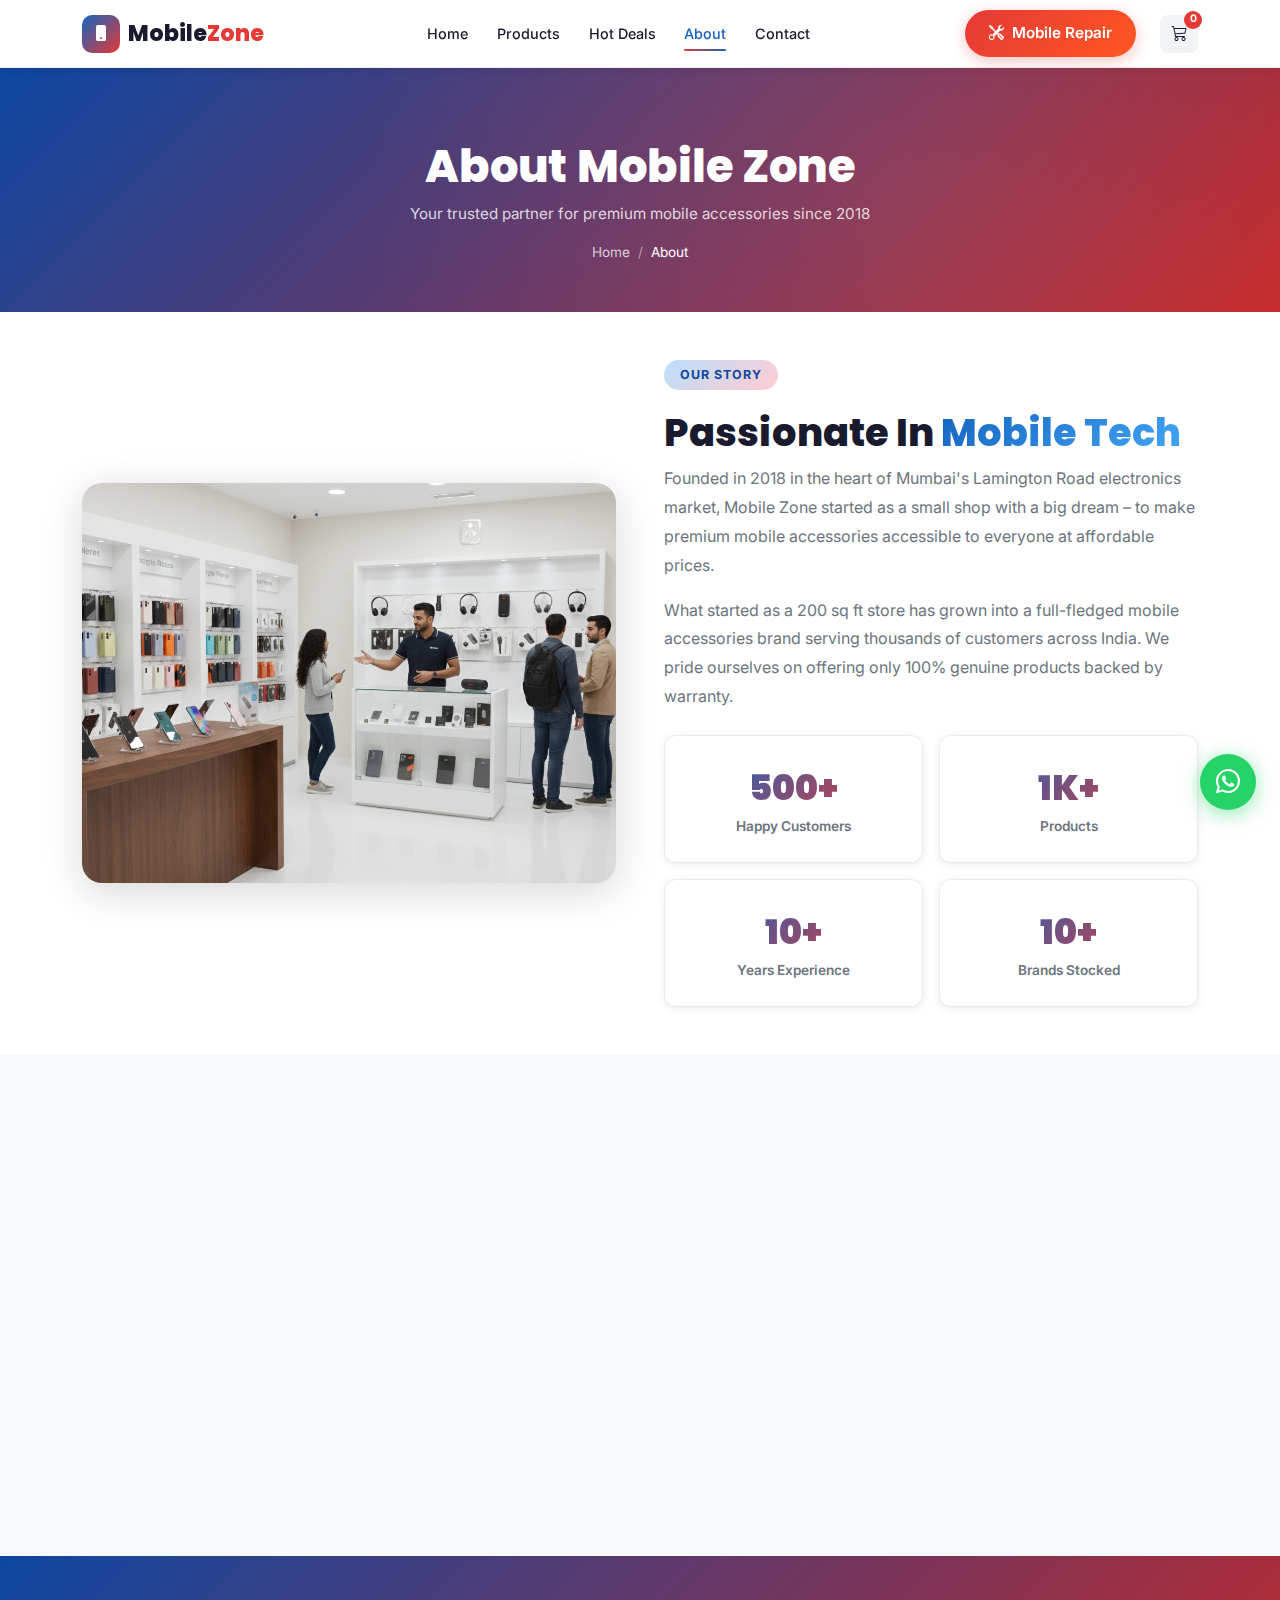
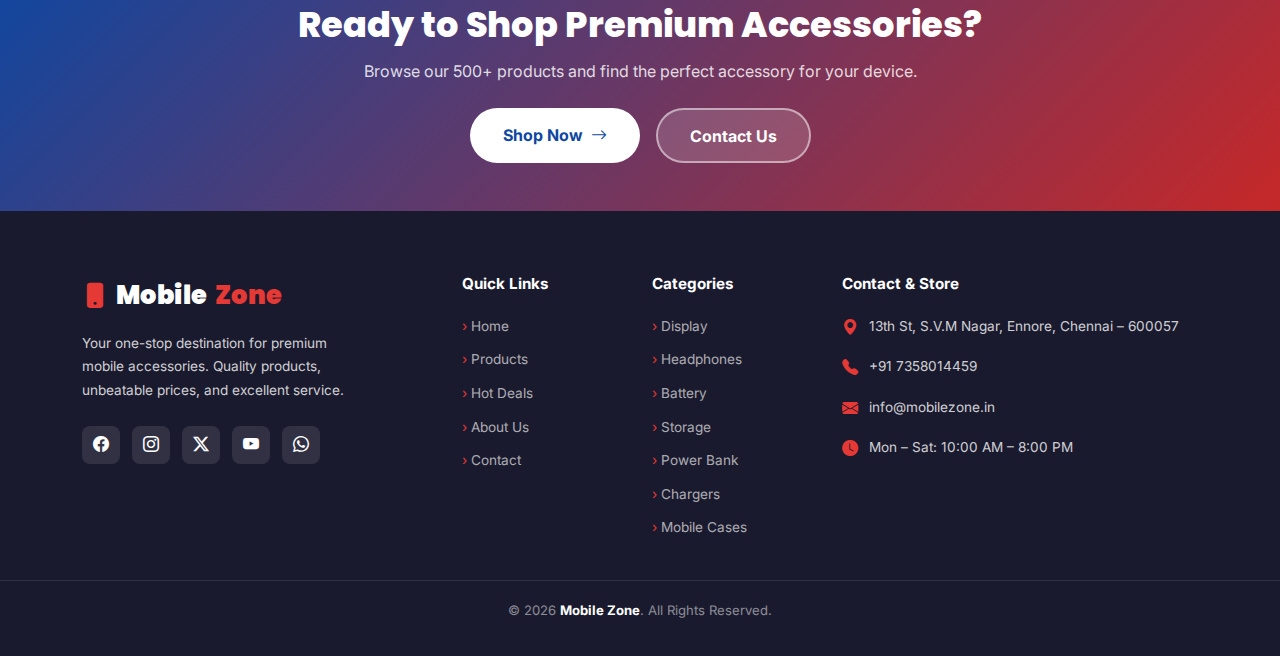
<file: pages/about.html>
<!DOCTYPE html>
<html lang="en">

<head>
    <meta charset="UTF-8" />
    <meta name="viewport" content="width=device-width, initial-scale=1.0" />
    <meta name="description"
        content="Learn about Mobile Zone – Your trusted mobile accessories store. Quality products, best prices, fast delivery." />
    <title>About Us – Mobile Zone</title>
    <link rel="stylesheet" href="https://cdn.jsdelivr.net/npm/bootstrap@5.3.2/dist/css/bootstrap.min.css" />
    <link rel="stylesheet" href="https://cdn.jsdelivr.net/npm/bootstrap-icons@1.11.3/font/bootstrap-icons.min.css" />
    <link
        href="https://fonts.googleapis.com/css2?family=Inter:wght@300;400;500;600;700;800;900&family=Poppins:wght@400;500;600;700;800&display=swap"
        rel="stylesheet" />
    <link rel="stylesheet" href="../css/style.css" />
    <link rel="stylesheet" href="../css/pages.css" />
</head>

<body>

    <!-- NAVBAR -->
    <nav class="navbar navbar-expand-lg navbar-light sticky-top" id="mainNavbar">
        <div class="container">
            <a class="navbar-brand" href="../index.html">
                <span class="brand-icon"><i class="bi bi-phone-fill"></i></span>
                <span class="brand-text">Mobile<span class="brand-accent">Zone</span></span>
            </a>
            <div class="navbar-mobile-actions d-flex align-items-center gap-3 d-lg-none">
                <a href="cart.html" class="nav-icon-btn cart-btn position-relative">
                    <i class="bi bi-cart3"></i><span class="cart-badge" id="cartCount">0</span>
                </a>
                <button class="navbar-toggler" type="button" data-bs-toggle="collapse" data-bs-target="#navbarMenu">
                    <i class="bi bi-list"></i>
                </button>
            </div>
            <div class="collapse navbar-collapse" id="navbarMenu">
                <ul class="navbar-nav mx-auto mb-2 mb-lg-0">
                    <li class="nav-item"><a class="nav-link" href="../index.html">Home</a></li>
                    <li class="nav-item"><a class="nav-link" href="products.html">Products</a></li>
                    <li class="nav-item"><a class="nav-link" href="hot-deals.html">Hot Deals</a></li>

                    <li class="nav-item"><a class="nav-link active" href="about.html">About</a></li>
                    <li class="nav-item"><a class="nav-link" href="contact.html">Contact</a></li>
                    <div class="nav-item mx-2 d-lg-none mt-2 mb-2 text-center">
                        <a class="btn btn-danger-custom px-4 rounded-pill d-inline-flex align-items-center"
                            href="mobile-repair.html" style="font-weight:600; font-size: 0.95rem;">
                            <i class="bi bi-tools me-2"></i>Mobile Repair
                        </a>
                    </div>

                </ul>
                <div class="navbar-actions d-none d-lg-flex align-items-center gap-3">
                    <div class="nav-item mx-2">
                        <a class="btn btn-danger-custom px-4 rounded-pill d-inline-flex align-items-center"
                            href="mobile-repair.html" style="font-weight:600; font-size: 0.95rem;">
                            <i class="bi bi-tools me-2"></i>Mobile Repair
                        </a>
                    </div>
                    <a href="cart.html" class="nav-icon-btn cart-btn position-relative">
                        <i class="bi bi-cart3"></i><span class="cart-badge" id="cartCountDesktop">0</span>
                    </a>
                </div>
            </div>
        </div>
    </nav>

    <!-- PAGE HERO -->
    <div class="page-hero">
        <div class="container">
            <h1>About Mobile Zone</h1>
            <p style="color:rgba(255,255,255,.8);max-width:500px;margin:.5rem auto 1rem;font-size:.95rem;">Your trusted
                partner for premium mobile accessories since 2018</p>
            <nav aria-label="breadcrumb">
                <ol class="breadcrumb justify-content-center">
                    <li class="breadcrumb-item"><a href="../index.html/">Home</a></li>
                    <li class="breadcrumb-item active">About</li>
                </ol>
            </nav>
        </div>
    </div>

    <!-- OUR STORY -->
    <section class="py-5">
        <div class="container">
            <div class="row g-5 align-items-center">
                <div class="col-lg-6">
                    <div class="about-story-img reveal">
                        <!-- <img src="https://images.unsplash.com/photo-1556742049-0cfed4f6a45d?w=700&h=500&fit=crop&auto=format" -->
                        <img src="../images/about-img.png" alt="Mobile Zone Store" loading="lazy" />
                    </div>
                </div>
                <div class="col-lg-6 reveal">
                    <span class="section-badge">Our Story</span>
                    <h2 class="section-title mt-2">Passionate In <span class="text-gradient">Mobile Tech</span>
                    </h2>
                    <p style="color:var(--text-muted);line-height:1.8;margin-bottom:1rem;">Founded in 2018 in the heart
                        of Mumbai's Lamington Road electronics market, Mobile Zone started as a small shop with a big
                        dream – to make premium mobile accessories accessible to everyone at affordable prices.</p>
                    <p style="color:var(--text-muted);line-height:1.8;margin-bottom:1.5rem;">What started as a 200 sq ft
                        store has grown into a full-fledged mobile accessories brand serving thousands of customers
                        across India. We pride ourselves on offering only 100% genuine products backed by warranty.</p>
                    <div class="row g-3">
                        <div class="col-6">
                            <div class="about-stat-card">
                                <div class="about-stat-num">500+</div>
                                <div style="font-size:.85rem;color:var(--text-muted);font-weight:600;">Happy Customers
                                </div>
                            </div>
                        </div>
                        <div class="col-6">
                            <div class="about-stat-card">
                                <div class="about-stat-num">1K+</div>
                                <div style="font-size:.85rem;color:var(--text-muted);font-weight:600;">Products</div>
                            </div>
                        </div>
                        <div class="col-6">
                            <div class="about-stat-card">
                                <div class="about-stat-num">10+</div>
                                <div style="font-size:.85rem;color:var(--text-muted);font-weight:600;">Years Experience
                                </div>
                            </div>
                        </div>
                        <div class="col-6">
                            <div class="about-stat-card">
                                <div class="about-stat-num">10+</div>
                                <div style="font-size:.85rem;color:var(--text-muted);font-weight:600;">Brands Stocked
                                </div>
                            </div>
                        </div>
                    </div>
                </div>
            </div>
        </div>
    </section>

    <!-- MISSION + VALUES -->
    <section class="py-5 bg-light-custom">
        <div class="container">
            <div class="section-header text-center mb-5">
                <span class="section-badge">Our Values</span>
                <h2 class="section-title">Why We're <span class="text-gradient">Different</span></h2>
            </div>
            <div class="row g-4">
                <div class="col-md-3">
                    <div class="why-card reveal">
                        <div class="why-icon-wrap"><i class="bi bi-award-fill"></i></div>
                        <h5>Trusted Brand</h5>
                        <p>Every product we sell goes through rigorous quality checks. We stock only authentic items
                            from authorized distributors.</p>
                    </div>
                </div>
                <!-- <div class="col-md-4">
                    <div class="why-card reveal">
                        <div class="why-icon-wrap"><i class="bi bi-people-fill"></i></div>
                        <h5>Customer First</h5>
                        <p>Our customers are the heart of everything we do. 24/7 support and personalized
                            recommendations for every need.</p>
                    </div>
                </div> -->
                <div class="col-md-3">
                    <div class="why-card reveal">
                        <div class="why-icon-wrap"><i class="bi bi-tag-fill"></i></div>
                        <h5>Best Price Guarantee</h5>
                        <p>We believe quality shouldn't break the bank. Find a lower price? We'll match it, no questions
                            asked.</p>
                    </div>
                </div>
                <div class="col-md-3">
                    <div class="why-card reveal">
                        <div class="why-icon-wrap"><i class="bi bi-truck"></i></div>
                        <h5>Fast Shipping</h5>
                        <p>Orders placed in Chennai are dispatched the same day. Courier options
                            available outside of Chennai.</p>
                    </div>
                </div>
                <div class="col-md-3">
                    <div class="why-card reveal">
                        <div class="why-icon-wrap"><i class="bi bi-house-door-fill"></i></div>
                        <h5>Doorstep Service</h5>
                        <p>We offer doorstep service for Your mobile phone repair. Our team will come to your location
                            and repair
                            the phone for you.</p>
                    </div>
                </div>
                <!-- <div class="col-md-4">
                    <div class="why-card reveal">
                        <div class="why-icon-wrap"><i class="bi bi-arrow-repeat"></i></div>
                        <h5>Easy Returns</h5>
                        <p>Not happy? Return within 7 days, no questions asked. Hassle-free refunds processed within 48
                            hours.</p>
                    </div>
                </div> -->
            </div>
        </div>
    </section>

    <!-- TEAM -->
    <!-- <section class="py-5">
        <div class="container">
            <div class="section-header text-center mb-5">
                <span class="section-badge">The Team</span>
                <h2 class="section-title">Meet Our <span class="text-gradient">Team</span></h2>
            </div>
            <div class="row g-4 justify-content-center">
                <div class="col-6 col-md-3">
                    <div class="team-card reveal">
                        <img src="https://i.pravatar.cc/220?img=11" alt="Founder" loading="lazy" />
                        <h6>Arjun Mehta</h6>
                        <span>Founder & CEO</span>
                    </div>
                </div>
                <div class="col-6 col-md-3">
                    <div class="team-card reveal">
                        <img src="https://i.pravatar.cc/220?img=32" alt="Operations Head" loading="lazy" />
                        <h6>Priya Sharma</h6>
                        <span>Operations Head</span>
                    </div>
                </div>
                <div class="col-6 col-md-3">
                    <div class="team-card reveal">
                        <img src="https://i.pravatar.cc/220?img=15" alt="Product Manager" loading="lazy" />
                        <h6>Rahul Verma</h6>
                        <span>Product Manager</span>
                    </div>
                </div>
                <div class="col-6 col-md-3">
                    <div class="team-card reveal">
                        <img src="https://i.pravatar.cc/220?img=47" alt="Customer Support" loading="lazy" />
                        <h6>Sneha Nair</h6>
                        <span>Customer Support Lead</span>
                    </div>
                </div>
            </div>
        </div>
    </section> -->

    <!-- CTA -->
    <section class="py-5"
        style="background:linear-gradient(135deg,var(--blue-dark),var(--red-dark));color:white;text-align:center;">
        <div class="container">
            <h2
                style="font-family:'Poppins',sans-serif;font-weight:800;font-size:clamp(1.6rem,3vw,2.2rem);margin-bottom:.8rem;">
                Ready to Shop Premium Accessories?</h2>
            <p style="color:rgba(255,255,255,.83);margin-bottom:1.5rem;">Browse our 500+ products and find the perfect
                accessory for your device.</p>
            <div class="d-flex gap-3 justify-content-center flex-wrap">
                <a href="products.html" class="btn"
                    style="background:white;color:var(--blue-dark);font-weight:700;padding:.85rem 2rem;border-radius:var(--radius-full);">Shop
                    Now <i class="bi bi-arrow-right ms-1"></i></a>
                <a href="contact.html" class="btn"
                    style="background:rgba(255,255,255,.15);color:white;font-weight:700;padding:.85rem 2rem;border-radius:var(--radius-full);border:2px solid rgba(255,255,255,.5);">Contact
                    Us</a>
            </div>
        </div>
    </section>

    <!-- ===== FOOTER ===== -->
    <footer class="footer-section">
        <div class="footer-top">
            <div class="container">
                <div class="row g-4">
                    <div class="col-lg-4 col-md-6">
                        <div class="footer-brand">
                            <a class="footer-logo" href="../index.html">
                                <i class="bi bi-phone-fill"></i>
                                Mobile<span>Zone</span>
                            </a>
                            <p>Your one-stop destination for premium mobile accessories. Quality products, unbeatable
                                prices, and excellent service.</p>
                            <div class="social-links">
                                <a href="#" aria-label="Facebook"><i class="bi bi-facebook"></i></a>
                                <a href="#" aria-label="Instagram"><i class="bi bi-instagram"></i></a>
                                <a href="#" aria-label="Twitter"><i class="bi bi-twitter-x"></i></a>
                                <a href="#" aria-label="YouTube"><i class="bi bi-youtube"></i></a>
                                <a href="https://wa.me/917358014459" aria-label="WhatsApp"><i
                                        class="bi bi-whatsapp"></i></a>
                            </div>
                        </div>
                    </div>
                    <div class="col-lg-2 col-md-6 col-6">
                        <h6 class="footer-heading">Quick Links</h6>
                        <ul class="footer-links">
                            <li><a href="../index.html">Home</a></li>
                            <li><a href="products.html">Products</a></li>
                            <li><a href="hot-deals.html">Hot Deals</a></li>
                            <li><a href="about.html">About Us</a></li>
                            <li><a href="contact.html">Contact</a></li>
                        </ul>
                    </div>
                    <div class="col-lg-2 col-md-6 col-6">
                        <h6 class="footer-heading">Categories</h6>
                        <ul class="footer-links">
                            <li><a href="category.html?cat=display">Display</a></li>
                            <li><a href="category.html?cat=headphones">Headphones</a></li>
                            <li><a href="category.html?cat=battery">Battery</a></li>
                            <li><a href="category.html?cat=storage">Storage</a></li>
                            <li><a href="category.html?cat=powerbank">Power Bank</a></li>
                            <li><a href="category.html?cat=chargers">Chargers</a></li>
                            <li><a href="category.html?cat=covers">Mobile Cases</a></li>
                        </ul>
                    </div>
                    <div class="col-lg-4 col-md-6">
                        <h6 class="footer-heading">Contact & Store</h6>
                        <ul class="footer-contact-list">
                            <li><i class="bi bi-geo-alt-fill"></i><span>13th St, S.V.M Nagar, Ennore, Chennai –
                                    600057</span></li>
                            <li><i class="bi bi-telephone-fill"></i><span>+91 7358014459</span></li>
                            <li><i class="bi bi-envelope-fill"></i><span>info@mobilezone.in</span></li>
                            <li><i class="bi bi-clock-fill"></i><span>Mon – Sat: 10:00 AM – 8:00 PM</span></li>
                        </ul>
                    </div>
                </div>
            </div>
        </div>
        <div class="footer-bottom">
            <div class="container">
                <div class="row align-items-center">
                    <div class="col-md-12 text-center">
                        <p>© 2026 <strong>Mobile Zone</strong>. All Rights Reserved.</p>
                    </div>
                    <!-- <div class="col-md-6 text-md-end">
                        <div class="payment-icons">
                            <img src="https://img.icons8.com/color/40/visa.png" alt="Visa" loading="lazy" />
                            <img src="https://img.icons8.com/color/40/mastercard.png" alt="Mastercard" loading="lazy" />
                            <img src="https://img.icons8.com/color/40/gpay.png" alt="Google Pay" loading="lazy" />
                            <img src="https://img.icons8.com/color/40/paytm.png" alt="Paytm" loading="lazy" />
                        </div>
                    </div> -->
                </div>
            </div>
        </div>
    </footer>

    <a href="https://wa.me/917358014459" class="whatsapp-float" target="_blank"><i class="bi bi-whatsapp"></i><span
            class="whatsapp-label">Chat with us</span></a>
    <button class="scroll-top-btn" id="scrollTopBtn"><i class="bi bi-arrow-up"></i></button>
    <div class="toast-container position-fixed bottom-0 end-0 p-3">
        <div id="cartToast" class="toast cart-toast" role="alert">
            <div class="toast-body"><i class="bi bi-cart-check-fill me-2"></i><span id="toastMsg">Item added!</span>
            </div>
        </div>
    </div>

    <script src="https://cdn.jsdelivr.net/npm/bootstrap@5.3.2/dist/js/bootstrap.bundle.min.js"></script>
    <script src="../js/main.js"></script>
    <script src="../js/cart.js"></script>
</body>

</html>
</file>
<file: css/style.css>
/* =============================================
   MOBILE ZONE – MASTER STYLESHEET
   Theme: White bg, Red + Blue primary
   ============================================= */

/* ---- CSS Variables ---- */
:root {
  --red: #E53935;
  --red-dark: #C62828;
  --red-light: #FFCDD2;
  --blue: #1565C0;
  --blue-dark: #0D47A1;
  --blue-light: #BBDEFB;
  --white: #ffffff;
  --off-white: #F8F9FA;
  --light-gray: #F1F3F5;
  --mid-gray: #ADB5BD;
  --dark-gray: #343A40;
  --text-dark: #1A1A2E;
  --text-muted: #6c757d;
  --border: #E9ECEF;
  --shadow-sm: 0 2px 8px rgba(0, 0, 0, 0.08);
  --shadow-md: 0 4px 20px rgba(0, 0, 0, 0.12);
  --shadow-lg: 0 8px 40px rgba(0, 0, 0, 0.16);
  --radius-sm: 8px;
  --radius-md: 12px;
  --radius-lg: 20px;
  --radius-full: 50px;
  --transition: all 0.3s cubic-bezier(0.4, 0, 0.2, 1);
}

/* ---- Base Reset ---- */
*,
*::before,
*::after {
  box-sizing: border-box;
  margin: 0;
  padding: 0;
}

html {
  scroll-behavior: smooth;
  font-size: 16px;
}

body {
  font-family: 'Inter', 'Poppins', sans-serif;
  background-color: var(--white);
  color: var(--text-dark);
  line-height: 1.6;
  overflow-x: hidden;
}

a {
  text-decoration: none;
  color: inherit;
  transition: var(--transition);
}

img {
  max-width: 100%;
  height: auto;
}

ul {
  list-style: none;
  padding: 0;
  margin: 0;
}

/* ---- Utility ---- */
.text-gradient {
  background: linear-gradient(135deg, var(--blue) 0%, #42A5F5 100%);
  -webkit-background-clip: text;
  -webkit-text-fill-color: transparent;
  background-clip: text;
}

.text-gradient-red {
  background: linear-gradient(135deg, var(--red) 0%, #FF7043 100%);
  -webkit-background-clip: text;
  -webkit-text-fill-color: transparent;
  background-clip: text;
}

.bg-light-custom {
  background-color: var(--off-white) !important;
}

/* =============================================
   NAVBAR
   ============================================= */
#mainNavbar {
  background: rgba(255, 255, 255, 0.97);
  backdrop-filter: blur(12px);
  -webkit-backdrop-filter: blur(12px);
  border-bottom: 1px solid var(--border);
  padding: 0.6rem 0;
  z-index: 1050;
  transition: var(--transition);
  box-shadow: var(--shadow-sm);
}

#mainNavbar.scrolled {
  box-shadow: 0 4px 24px rgba(0, 0, 0, 0.1);
}

/* Brand */
.navbar-brand {
  display: flex;
  align-items: center;
  gap: 8px;
  font-family: 'Poppins', sans-serif;
  font-weight: 800;
  font-size: 1.4rem;
}

.brand-icon {
  width: 38px;
  height: 38px;
  background: linear-gradient(135deg, var(--blue), var(--red));
  border-radius: 10px;
  display: flex;
  align-items: center;
  justify-content: center;
  color: white;
  font-size: 1rem;
}

.brand-text {
  color: var(--text-dark);
}

.brand-accent {
  color: var(--red);
}

/* Nav Links */
.navbar-nav .nav-link {
  font-weight: 500;
  font-size: 0.9rem;
  color: var(--text-dark) !important;
  padding: 0.5rem 0.9rem !important;
  border-radius: var(--radius-sm);
  position: relative;
  transition: var(--transition);
}

.navbar-nav .nav-link::after {
  content: '';
  position: absolute;
  bottom: 2px;
  left: 50%;
  right: 50%;
  height: 2px;
  background: linear-gradient(135deg, var(--red), var(--blue));
  border-radius: 2px;
  transition: var(--transition);
}

.navbar-nav .nav-link:hover::after,
.navbar-nav .nav-link.active::after {
  left: 0.9rem;
  right: 0.9rem;
}

.navbar-nav .nav-link:hover,
.navbar-nav .nav-link.active {
  color: var(--blue) !important;
}

/* Dropdown */
.modern-dropdown {
  border: none;
  border-radius: var(--radius-md);
  box-shadow: var(--shadow-lg);
  padding: 0.5rem;
  min-width: 200px;
  animation: dropdownIn 0.2s ease;
}

@keyframes dropdownIn {
  from {
    opacity: 0;
    transform: translateY(-8px);
  }

  to {
    opacity: 1;
    transform: translateY(0);
  }
}

.modern-dropdown .dropdown-item {
  border-radius: var(--radius-sm);
  padding: 0.5rem 1rem;
  font-size: 0.88rem;
  font-weight: 500;
  color: var(--text-dark);
  transition: var(--transition);
}

.modern-dropdown .dropdown-item:hover {
  background: linear-gradient(135deg, var(--blue-light), var(--red-light));
  color: var(--blue-dark);
}

/* Nav action buttons */
.nav-icon-btn {
  width: 38px;
  height: 38px;
  border-radius: var(--radius-sm);
  background: var(--light-gray);
  border: none;
  display: flex;
  align-items: center;
  justify-content: center;
  font-size: 1rem;
  color: var(--text-dark);
  cursor: pointer;
  transition: var(--transition);
  position: relative;
}

.nav-icon-btn:hover {
  background: var(--blue);
  color: white;
}

.cart-badge {
  position: absolute;
  top: -4px;
  right: -4px;
  background: var(--red);
  color: white;
  width: 18px;
  height: 18px;
  border-radius: 50%;
  font-size: 0.65rem;
  font-weight: 700;
  display: flex;
  align-items: center;
  justify-content: center;
}

/* Navbar toggler */
.navbar-toggler {
  border: none;
  padding: 0.2rem;
}

.navbar-toggler:focus {
  box-shadow: none;
}

.navbar-toggler .bi {
  font-size: 1.5rem;
  color: var(--text-dark);
}

/* Mobile nav actions */
.navbar-mobile-actions {
  margin-left: auto;
  margin-right: 0.5rem;
}

/* Search Overlay */
.search-overlay {
  position: absolute;
  top: 100%;
  left: 0;
  right: 0;
  background: white;
  padding: 1rem 0;
  border-top: 1px solid var(--border);
  display: none;
  box-shadow: var(--shadow-md);
  z-index: 1040;
}

.search-overlay.active {
  display: block;
  animation: dropdownIn 0.2s ease;
}

.search-box {
  display: flex;
  gap: 0.5rem;
  max-width: 600px;
  margin: 0 auto;
}

.search-box .form-control {
  border-radius: var(--radius-full);
  border: 2px solid var(--blue);
  padding: 0.6rem 1.2rem;
  font-size: 0.95rem;
  outline: none;
}

.search-box .form-control:focus {
  box-shadow: none;
  border-color: var(--red);
}

.search-box button {
  width: 44px;
  height: 44px;
  border-radius: 50%;
  border: none;
  background: var(--blue);
  color: white;
  cursor: pointer;
  transition: var(--transition);
}

.search-box button:hover {
  background: var(--red);
}

/* =============================================
   HERO SECTION
   ============================================= */
.hero-section {
  position: relative;
  min-height: 100vh;
  display: flex;
  align-items: center;
  overflow: hidden;
}

.hero-bg {
  position: absolute;
  inset: 0;
  z-index: 0;
}

.hero-img {
  width: 100%;
  height: 100%;
  object-fit: cover;
  object-position: center;
}

.hero-overlay {
  position: absolute;
  inset: 0;
  background: linear-gradient(135deg,
      rgba(13, 71, 161, 0.85) 0%,
      rgba(198, 40, 40, 0.4) 60%,
      rgba(0, 0, 0, 0.3) 100%);
}

.hero-content {
  position: relative;
  z-index: 1;
  padding-top: 20px;
  padding-bottom: 80px;
}

.min-vh-hero {
  min-height: calc(100vh - 70px);
}

.hero-badge {
  display: inline-flex;
  align-items: center;
  background: rgba(255, 255, 255, 0.15);
  border: 1px solid rgba(255, 255, 255, 0.3);
  color: white;
  padding: 0.4rem 1rem;
  border-radius: var(--radius-full);
  font-size: 0.85rem;
  font-weight: 600;
  backdrop-filter: blur(8px);
  margin-bottom: 1.2rem;
}

.hero-title {
  font-family: 'Poppins', sans-serif;
  font-size: clamp(2rem, 5vw, 3.5rem);
  font-weight: 900;
  color: white;
  line-height: 1.2;
  margin-bottom: 1.2rem;
}

.hero-title .text-gradient {
  background: linear-gradient(135deg, #FFD54F 0%, #FF7043 100%);
  -webkit-background-clip: text;
  -webkit-text-fill-color: transparent;
  background-clip: text;
}

.hero-subtitle {
  color: rgba(255, 255, 255, 0.85);
  font-size: 1rem;
  max-width: 520px;
  margin-bottom: 2rem;
  line-height: 1.7;
}

.hero-btns {
  display: flex;
  gap: 1rem;
  flex-wrap: wrap;
  margin-bottom: 2.5rem;
}

.btn-hero-primary {
  background: linear-gradient(135deg, var(--red), #FF5722);
  color: white;
  padding: 0.85rem 2rem;
  border-radius: var(--radius-full);
  font-weight: 700;
  font-size: 1rem;
  border: none;
  box-shadow: 0 4px 20px rgba(229, 57, 53, 0.4);
  transition: var(--transition);
  display: inline-flex;
  align-items: center;
}

.btn-hero-primary:hover {
  transform: translateY(-3px);
  box-shadow: 0 8px 30px rgba(229, 57, 53, 0.5);
  color: white;
}

.btn-hero-outline {
  background: rgba(255, 255, 255, 0.15);
  color: white;
  padding: 0.85rem 2rem;
  border-radius: var(--radius-full);
  font-weight: 700;
  font-size: 1rem;
  border: 2px solid rgba(255, 255, 255, 0.6);
  backdrop-filter: blur(8px);
  transition: var(--transition);
  display: inline-flex;
  align-items: center;
}

.btn-hero-outline:hover {
  background: white;
  color: var(--blue-dark);
  transform: translateY(-3px);
}

/* CE  */
.hero-btn:hover {
  background: white;
  color: var(--red-dark);
  transform: translateY(-3px);
}

.hero-stats {
  display: flex;
  gap: 1.5rem;
  align-items: center;
}

.stat-item {
  text-align: center;
}

.stat-num {
  display: block;
  font-size: 1.6rem;
  font-weight: 900;
  color: white;
  font-family: 'Poppins', sans-serif;
}

.stat-label {
  font-size: 0.75rem;
  color: rgba(255, 255, 255, 0.7);
}

.stat-divider {
  width: 1px;
  height: 40px;
  background: rgba(255, 255, 255, 0.3);
}

.hero-scroll-indicator {
  position: absolute;
  bottom: 30px;
  left: 50%;
  transform: translateX(-50%);
  z-index: 2;
}

.scroll-dot {
  width: 20px;
  height: 32px;
  border: 2px solid rgba(255, 255, 255, 0.6);
  border-radius: 10px;
  position: relative;
}

.scroll-dot::after {
  content: '';
  position: absolute;
  top: 4px;
  left: 50%;
  transform: translateX(-50%);
  width: 4px;
  height: 8px;
  background: white;
  border-radius: 2px;
  animation: scrollAnim 2s infinite;
}

@keyframes scrollAnim {
  0% {
    top: 4px;
    opacity: 1;
  }

  100% {
    top: 16px;
    opacity: 0;
  }
}

/* =============================================
   ANNOUNCEMENT BAR
   ============================================= */
.announcement-bar {
  background: linear-gradient(135deg, var(--blue-dark), var(--red-dark));
  color: white;
  padding: 0.55rem 0;
  overflow: hidden;
  white-space: nowrap;
}

.ticker-wrapper {
  overflow: hidden;
  width: 100%;
}

.ticker-content {
  display: inline-block;
  white-space: nowrap;
  animation: ticker 20s linear infinite;
}

.ticker-content span {
  margin: 0 2.5rem;
  font-size: 0.82rem;
  font-weight: 500;
}

@keyframes ticker {
  0% {
    transform: translateX(0);
  }

  100% {
    transform: translateX(-25%);
  }
}

/* =============================================
   SECTION COMMONS
   ============================================= */
.section-badge {
  display: inline-block;
  background: linear-gradient(135deg, var(--blue-light), var(--red-light));
  color: var(--blue-dark);
  padding: 0.3rem 1rem;
  border-radius: var(--radius-full);
  font-size: 0.78rem;
  font-weight: 700;
  text-transform: uppercase;
  letter-spacing: 1px;
  margin-bottom: 0.8rem;
}

.deals-badge {
  background: linear-gradient(135deg, #FFCDD2, #FFCCBC);
  color: var(--red-dark);
}

.section-title {
  font-family: 'Poppins', sans-serif;
  font-size: clamp(1.6rem, 4vw, 2.4rem);
  font-weight: 800;
  color: var(--text-dark);
  margin-bottom: 0.5rem;
}

.section-sub {
  color: var(--text-muted);
  font-size: 0.95rem;
  max-width: 500px;
  margin: 0 auto;
}

/* =============================================
   CATEGORY CARDS
   ============================================= */
.category-card {
  display: flex;
  flex-direction: column;
  align-items: center;
  gap: 0.75rem;
  text-decoration: none;
  transition: var(--transition);
}

.category-card:hover {
  transform: translateY(-6px);
}

.cat-icon-wrap {
  width: 120px;
  height: 120px;
  border-radius: 50%;
  overflow: hidden;
  border: 3px solid var(--border);
  background: var(--light-gray);
  transition: var(--transition);
  box-shadow: var(--shadow-sm);
}

.category-card:hover .cat-icon-wrap {
  border-color: var(--blue);
  box-shadow: 0 8px 30px rgba(21, 101, 192, 0.25);
}

.cat-img {
  width: 100%;
  height: 100%;
  object-fit: cover;
  transition: transform 0.4s ease;
}

.category-card:hover .cat-img {
  transform: scale(1.1);
}

.cat-name {
  font-size: 0.85rem;
  font-weight: 700;
  color: var(--text-dark);
  text-align: center;
  margin: 0;
  transition: var(--transition);
}

.category-card:hover .cat-name {
  color: var(--blue);
}

/* =============================================
   PRODUCT SLIDER / CARDS
   ============================================= */
.product-slide-card {
  background: var(--white);
  border-radius: var(--radius-md);
  overflow: hidden;
  box-shadow: var(--shadow-sm);
  border: 1px solid var(--border);
  cursor: pointer;
  transition: var(--transition);
}

.product-slide-card:hover {
  transform: translateY(-6px);
  box-shadow: var(--shadow-md);
}

.product-slide-img-wrap {
  position: relative;
  overflow: hidden;
  height: 200px;
  background: var(--light-gray);
}

.product-slide-img {
  width: 100%;
  height: 100%;
  object-fit: cover;
  transition: transform 0.4s ease;
}

.product-slide-card:hover .product-slide-img {
  transform: scale(1.08);
}

.product-overlay {
  position: absolute;
  inset: 0;
  background: rgba(21, 101, 192, 0.7);
  display: flex;
  flex-direction: column;
  align-items: center;
  justify-content: center;
  gap: 0.5rem;
  opacity: 0;
  transition: var(--transition);
}

.product-slide-card:hover .product-overlay {
  opacity: 1;
}

.overlay-btn {
  background: white;
  color: var(--blue-dark);
  border: none;
  padding: 0.5rem 1rem;
  border-radius: var(--radius-full);
  font-size: 0.8rem;
  font-weight: 700;
  cursor: pointer;
  transition: var(--transition);
}

.overlay-btn:hover {
  background: var(--red);
  color: white;
}

.overlay-view-btn {
  background: rgba(255, 255, 255, 0.2);
  color: white;
  border: 2px solid white;
  width: 36px;
  height: 36px;
  border-radius: 50%;
  font-size: 0.85rem;
  cursor: pointer;
  display: flex;
  align-items: center;
  justify-content: center;
  transition: var(--transition);
}

.overlay-view-btn:hover {
  background: white;
  color: var(--blue);
}

.product-slide-info {
  padding: 0.75rem 1rem 1rem;
}

.product-category {
  font-size: 0.7rem;
  font-weight: 700;
  text-transform: uppercase;
  color: var(--blue);
  letter-spacing: 0.5px;
}

.product-name {
  font-size: 0.88rem;
  font-weight: 700;
  color: var(--text-dark);
  margin: 0.2rem 0;
  -webkit-line-clamp: 2;
  display: -webkit-box;
  -webkit-box-orient: vertical;
  overflow: hidden;
}

.product-price-row {
  display: flex;
  align-items: center;
  gap: 0.4rem;
  flex-wrap: wrap;
}

.price-new {
  font-size: 1rem;
  font-weight: 800;
  color: var(--red);
}

.price-old {
  font-size: 0.78rem;
  color: var(--mid-gray);
  text-decoration: line-through;
}

.discount-badge-sm {
  background: var(--red);
  color: white;
  font-size: 0.65rem;
  font-weight: 700;
  padding: 0.1rem 0.4rem;
  border-radius: 4px;
}

/* Carousel nav buttons */
.carousel-nav-btn {
  width: 44px;
  height: 44px;
  background: var(--blue) !important;
  border-radius: 50% !important;
  opacity: 1 !important;
  top: 50% !important;
  transform: translateY(-50%);
  display: flex;
  align-items: center;
  justify-content: center;
}

.carousel-nav-btn .bi {
  color: white;
  font-size: 1.1rem;
}

.carousel-control-prev {
  left: -22px !important;
}

.carousel-control-next {
  right: -22px !important;
}

/* =============================================
   HOT DEALS
   ============================================= */
.hot-deals-section {
  background: var(--white);
}

.deal-card {
  background: var(--white);
  border-radius: var(--radius-md);
  overflow: hidden;
  box-shadow: var(--shadow-sm);
  border: 1px solid var(--border);
  transition: var(--transition);
  position: relative;
}

.deal-card:hover {
  transform: translateY(-6px);
  box-shadow: var(--shadow-lg);
}

.deal-badge {
  position: absolute;
  top: 12px;
  left: 12px;
  z-index: 2;
  background: linear-gradient(135deg, var(--red), #FF7043);
  color: white;
  font-size: 0.72rem;
  font-weight: 800;
  padding: 0.25rem 0.6rem;
  border-radius: var(--radius-sm);
  box-shadow: 0 2px 8px rgba(229, 57, 53, 0.4);
}

.deal-badge-blue {
  background: linear-gradient(135deg, var(--blue), #42A5F5);
  box-shadow: 0 2px 8px rgba(21, 101, 192, 0.4);
}

.deal-img-wrap {
  overflow: hidden;
  height: 180px;
  background: var(--light-gray);
}

.deal-img {
  width: 100%;
  height: 100%;
  object-fit: cover;
  transition: transform 0.4s ease;
}

.deal-card:hover .deal-img {
  transform: scale(1.06);
}

.deal-body {
  padding: 1rem;
}

.deal-name {
  font-size: 0.88rem;
  font-weight: 700;
  margin-bottom: 0.4rem;
  color: var(--text-dark);
  height: 2.5em;
  overflow: hidden;
}

.deal-prices {
  display: flex;
  align-items: center;
  gap: 0.5rem;
  margin-bottom: 0.3rem;
}

.deal-price-new {
  font-size: 1.1rem;
  font-weight: 900;
  color: var(--red);
}

.deal-price-old {
  font-size: 0.82rem;
  color: var(--mid-gray);
  text-decoration: line-through;
}

.deal-stars {
  color: #FFC107;
  font-size: 0.75rem;
}

.deal-stars span {
  color: var(--text-muted);
  font-size: 0.72rem;
  margin-left: 4px;
}

/* Countdown Timer */
.countdown-wrapper {
  display: flex;
  align-items: center;
  justify-content: center;
  gap: 1rem;
  flex-wrap: wrap;
}

.countdown-label {
  font-size: 0.9rem;
  font-weight: 600;
  color: var(--text-muted);
}

.countdown-timer {
  display: flex;
  align-items: center;
  gap: 0.4rem;
  background: linear-gradient(135deg, var(--text-dark), #2d3748);
  padding: 0.5rem 1rem;
  border-radius: var(--radius-sm);
}

.time-block {
  display: flex;
  flex-direction: column;
  align-items: center;
  background: rgba(255, 255, 255, 0.1);
  padding: 0.3rem 0.6rem;
  border-radius: 6px;
  min-width: 44px;
}

.time-block span {
  font-size: 1.2rem;
  font-weight: 800;
  color: white;
  font-family: 'Poppins', sans-serif;
}

.time-block small {
  font-size: 0.6rem;
  color: rgba(255, 255, 255, 0.6);
}

.time-sep {
  color: white;
  font-size: 1.2rem;
  font-weight: 800;
}

/* =============================================
   WHY CHOOSE US
   ============================================= */
.why-card {
  background: var(--white);
  border-radius: var(--radius-md);
  padding: 2rem 1.5rem;
  text-align: center;
  box-shadow: var(--shadow-sm);
  border: 1px solid var(--border);
  transition: var(--transition);
  height: 100%;
}

.why-card:hover {
  transform: translateY(-6px);
  box-shadow: var(--shadow-md);
  border-color: var(--blue-light);
}

.why-icon-wrap {
  width: 72px;
  height: 72px;
  background: linear-gradient(135deg, var(--blue-light), var(--red-light));
  border-radius: 50%;
  display: flex;
  align-items: center;
  justify-content: center;
  font-size: 1.8rem;
  color: var(--blue-dark);
  margin: 0 auto 1rem;
  transition: var(--transition);
}

.why-card:hover .why-icon-wrap {
  background: linear-gradient(135deg, var(--blue), var(--red));
  color: white;
  transform: scale(1.1) rotate(10deg);
}

.why-card h5 {
  font-size: 1rem;
  font-weight: 700;
  margin-bottom: 0.5rem;
  color: var(--text-dark);
}

.why-card p {
  font-size: 0.85rem;
  color: var(--text-muted);
  margin: 0;
}

/* =============================================
   TESTIMONIALS
   ============================================= */
.testimonials-section {
  background: linear-gradient(135deg, #EBF5FB, #FDF2F8);
}

.review-card {
  background: white;
  border-radius: var(--radius-md);
  padding: 1.5rem;
  box-shadow: var(--shadow-sm);
  border: 1px solid var(--border);
  transition: var(--transition);
  height: 100%;
}

.review-card:hover {
  transform: translateY(-4px);
  box-shadow: var(--shadow-md);
}

.review-stars {
  color: #FFC107;
  font-size: 0.85rem;
  margin-bottom: 0.8rem;
}

.review-text {
  font-size: 0.88rem;
  color: var(--text-muted);
  line-height: 1.7;
  margin-bottom: 1rem;
  font-style: italic;
}

.reviewer-info {
  display: flex;
  align-items: center;
  gap: 0.75rem;
}

.reviewer-avatar {
  width: 44px;
  height: 44px;
  border-radius: 50%;
  object-fit: cover;
  border: 2px solid var(--blue-light);
}

.reviewer-info strong {
  display: block;
  font-size: 0.88rem;
  color: var(--text-dark);
}

.reviewer-info small {
  color: var(--text-muted);
  font-size: 0.75rem;
}

.testimonial-indicators {
  bottom: -30px;
}

.testimonial-indicators button {
  width: 10px;
  height: 10px;
  border-radius: 50% !important;
  background-color: var(--mid-gray) !important;
}

.testimonial-indicators button.active {
  background-color: var(--blue) !important;
}

/* =============================================
   BUTTONS (COMMON)
   ============================================= */
.btn-add-cart {
  background: linear-gradient(135deg, var(--blue), #1976D2);
  color: white;
  border: none;
  border-radius: var(--radius-sm);
  font-size: 0.82rem;
  font-weight: 700;
  padding: 0.55rem 0.8rem;
  transition: var(--transition);
}

.btn-add-cart:hover {
  background: linear-gradient(135deg, var(--red), #E53935);
  color: white;
  transform: translateY(-2px);
}

.btn-outline-primary-custom {
  border: 2px solid var(--blue);
  color: var(--blue);
  padding: 0.7rem 1.8rem;
  border-radius: var(--radius-full);
  font-weight: 700;
  font-size: 0.9rem;
  background: transparent;
  transition: var(--transition);
  display: inline-flex;
  align-items: center;
}

.btn-outline-primary-custom:hover {
  background: var(--blue);
  color: white;
  transform: translateY(-2px);
}

.btn-danger-custom {
  background: linear-gradient(135deg, var(--red), #FF5722);
  color: white;
  padding: 0.75rem 2rem;
  border-radius: var(--radius-full);
  font-weight: 700;
  font-size: 0.95rem;
  border: none;
  transition: var(--transition);
  display: inline-flex;
  align-items: center;
  box-shadow: 0 4px 15px rgba(229, 57, 53, 0.3);
}

.btn-danger-custom:hover {
  background: linear-gradient(135deg, #C62828, var(--red));
  color: white;
  transform: translateY(-3px);
  box-shadow: 0 8px 25px rgba(229, 57, 53, 0.4);
}

/* =============================================
   FOOTER
   ============================================= */
.footer-section {
  background: var(--text-dark);
  color: rgba(255, 255, 255, 0.8);
}

.footer-top {
  padding: 4rem 0 2rem;
}

.footer-logo {
  font-family: 'Poppins', sans-serif;
  font-weight: 900;
  font-size: 1.6rem;
  color: white;
  display: inline-flex;
  align-items: center;
  gap: 8px;
  margin-bottom: 1rem;
}

.footer-logo .bi {
  color: var(--red);
}

.footer-logo span {
  color: var(--red);
}

.footer-brand p {
  font-size: 0.85rem;
  line-height: 1.7;
  margin-bottom: 1.5rem;
  max-width: 280px;
}

.social-links {
  display: flex;
  gap: 0.75rem;
}

.social-links a {
  width: 38px;
  height: 38px;
  border-radius: var(--radius-sm);
  background: rgba(255, 255, 255, 0.1);
  display: flex;
  align-items: center;
  justify-content: center;
  color: white;
  font-size: 1rem;
  transition: var(--transition);
}

.social-links a:hover {
  background: var(--red);
  transform: translateY(-3px);
}

.footer-heading {
  color: white;
  font-weight: 700;
  font-size: 0.95rem;
  margin-bottom: 1.2rem;
}

.footer-links li {
  margin-bottom: 0.5rem;
}

.footer-links li a {
  color: rgba(255, 255, 255, 0.65);
  font-size: 0.85rem;
  transition: var(--transition);
  display: inline-flex;
  align-items: center;
  gap: 4px;
}

.footer-links li a::before {
  content: '›';
  color: var(--red);
}

.footer-links li a:hover {
  color: white;
  padding-left: 4px;
}

.footer-contact-list li {
  display: flex;
  /* align-items: flex-start; */
  align-items: center;
  gap: 0.7rem;
  margin-bottom: 0.8rem;
  font-size: 0.85rem;
}

.footer-contact-list li .bi {
  color: var(--red);
  font-size: 1rem;
  margin-top: 2px;
  flex-shrink: 0;
}

.footer-bottom {
  border-top: 1px solid rgba(255, 255, 255, 0.1);
  padding: 1.2rem 0;
  font-size: 0.82rem;
  color: rgba(255, 255, 255, 0.5);
}

.footer-bottom strong {
  color: white;
}

.payment-icons {
  display: flex;
  align-items: center;
  gap: 0.5rem;
  justify-content: flex-end;
}

.payment-icons img {
  width: 36px;
  height: auto;
  filter: brightness(0.9);
}

/* =============================================
   FLOATING BUTTONS
   ============================================= */
.whatsapp-float {
  position: fixed;
  bottom: 90px;
  right: 24px;
  background: #25D366;
  color: white;
  width: 56px;
  height: 56px;
  border-radius: var(--radius-full);
  display: flex;
  align-items: center;
  justify-content: center;
  font-size: 1.5rem;
  z-index: 1000;
  box-shadow: 0 4px 20px rgba(37, 211, 102, 0.5);
  transition: var(--transition);
  overflow: hidden;
}

.whatsapp-float:hover {
  width: 160px;
  color: white;
  border-radius: var(--radius-full);
}

.whatsapp-label {
  display: none;
  font-size: 0.82rem;
  font-weight: 700;
  white-space: nowrap;
  margin-left: 0.4rem;
}

.whatsapp-float:hover .whatsapp-label {
  display: inline;
}

.scroll-top-btn {
  position: fixed;
  bottom: 24px;
  right: 24px;
  background: linear-gradient(135deg, var(--blue), var(--red));
  color: white;
  width: 48px;
  height: 48px;
  border-radius: 50%;
  border: none;
  display: flex;
  align-items: center;
  justify-content: center;
  font-size: 1.1rem;
  z-index: 1000;
  cursor: pointer;
  box-shadow: var(--shadow-md);
  transition: var(--transition);
  opacity: 0;
  pointer-events: none;
  transform: translateY(10px);
}

.scroll-top-btn.visible {
  opacity: 1;
  pointer-events: all;
  transform: translateY(0);
}

.scroll-top-btn:hover {
  transform: translateY(-4px);
  box-shadow: var(--shadow-lg);
}

/* =============================================
   PRODUCT MODAL
   ============================================= */
.product-modal {
  border: none;
  border-radius: var(--radius-lg);
  overflow: hidden;
}

.modal-close-btn {
  position: absolute;
  top: 12px;
  right: 12px;
  z-index: 10;
  background: white;
  border: none;
  width: 34px;
  height: 34px;
  border-radius: 50%;
  display: flex;
  align-items: center;
  justify-content: center;
  cursor: pointer;
  box-shadow: var(--shadow-sm);
  color: var(--text-dark);
  transition: var(--transition);
}

.modal-close-btn:hover {
  background: var(--red);
  color: white;
}

.modal-product-img-wrap {
  height: 100%;
  min-height: 300px;
  background: var(--light-gray);
  overflow: hidden;
}

.modal-product-img {
  width: 100%;
  height: 100%;
  object-fit: cover;
}

.modal-product-body {
  padding: 2rem;
}

.modal-product-cat {
  font-size: 0.75rem;
  font-weight: 700;
  color: var(--blue);
  text-transform: uppercase;
}

.modal-product-body h4 {
  font-size: 1.3rem;
  font-weight: 800;
  margin: 0.3rem 0;
  color: var(--text-dark);
}

.modal-stars {
  color: #FFC107;
  font-size: 0.8rem;
  margin-bottom: 0.5rem;
}

.modal-prices {
  display: flex;
  align-items: center;
  gap: 0.6rem;
  margin-bottom: 0.8rem;
}

.modal-price-new {
  font-size: 1.4rem;
  font-weight: 900;
  color: var(--red);
}

.modal-price-old {
  font-size: 0.9rem;
  color: var(--mid-gray);
  text-decoration: line-through;
}

.modal-discount {
  background: var(--red);
  color: white;
  font-size: 0.72rem;
  font-weight: 700;
  padding: 0.2rem 0.5rem;
  border-radius: 4px;
}

.modal-desc {
  font-size: 0.88rem;
  color: var(--text-muted);
  line-height: 1.7;
  margin-bottom: 1rem;
}

.modal-qty-row {
  display: flex;
  align-items: center;
  gap: 1rem;
  margin-bottom: 1rem;
  font-size: 0.88rem;
  font-weight: 600;
}

.qty-control {
  display: flex;
  align-items: center;
  border: 1px solid var(--border);
  border-radius: var(--radius-sm);
  overflow: hidden;
}

.qty-control button {
  width: 32px;
  height: 32px;
  border: none;
  background: var(--light-gray);
  font-weight: 700;
  cursor: pointer;
  transition: var(--transition);
}

.qty-control button:hover {
  background: var(--blue);
  color: white;
}

.qty-control span {
  padding: 0 1rem;
  font-weight: 700;
  font-size: 0.95rem;
}

.modal-actions {
  display: flex;
  gap: 0.8rem;
  flex-wrap: wrap;
}

.btn-add-cart-modal {
  flex: 1;
  background: linear-gradient(135deg, var(--blue), #1976D2);
  color: white;
  border: none;
  border-radius: var(--radius-sm);
  font-weight: 700;
  font-size: 0.88rem;
  padding: 0.7rem;
  transition: var(--transition);
  display: flex;
  align-items: center;
  justify-content: center;
}

.btn-add-cart-modal:hover {
  background: linear-gradient(135deg, var(--red), #E53935);
  color: white;
}

.btn-view-detail {
  background: var(--light-gray);
  color: var(--text-dark);
  border: none;
  border-radius: var(--radius-sm);
  font-weight: 700;
  font-size: 0.88rem;
  padding: 0.7rem 1rem;
  transition: var(--transition);
  display: flex;
  align-items: center;
  justify-content: center;
}

.btn-view-detail:hover {
  background: var(--text-dark);
  color: white;
}

/* =============================================
   CART TOAST
   ============================================= */
.cart-toast {
  background: var(--text-dark);
  color: white;
  border: none;
  border-radius: var(--radius-sm);
  min-width: 250px;
}

.cart-toast .toast-body {
  font-size: 0.88rem;
  font-weight: 600;
  display: flex;
  align-items: center;
}

.cart-toast .bi {
  color: #4CAF50;
  font-size: 1.1rem;
}

/* =============================================
   ANIMATIONS
   ============================================= */
.animate-fadeInUp {
  opacity: 0;
  transform: translateY(30px);
  animation: fadeInUp 0.7s ease forwards;
}

.delay-1 {
  animation-delay: 0.2s;
}

.delay-2 {
  animation-delay: 0.4s;
}

.delay-3 {
  animation-delay: 0.6s;
}

.delay-4 {
  animation-delay: 0.8s;
}

@keyframes fadeInUp {
  to {
    opacity: 1;
    transform: translateY(0);
  }
}

/* Scroll reveal */
.reveal {
  opacity: 0;
  transform: translateY(25px);
  transition: opacity 0.6s ease, transform 0.6s ease;
}

.reveal.in-view {
  opacity: 1;
  transform: translateY(0);
}

/* =============================================
   PAGE HERO (for inner pages)
   ============================================= */
.page-hero {
  background: linear-gradient(135deg, var(--blue-dark) 0%, var(--red-dark) 100%);
  padding: 4rem 0 3rem;
  color: white;
  text-align: center;
}

.page-hero h1 {
  font-family: 'Poppins', sans-serif;
  font-weight: 800;
  font-size: clamp(1.6rem, 4vw, 2.5rem);
  margin-bottom: 0.5rem;
}

.page-hero .breadcrumb {
  justify-content: center;
}

.page-hero .breadcrumb-item {
  color: rgba(255, 255, 255, 0.7);
  font-size: 0.85rem;
}

.page-hero .breadcrumb-item.active {
  color: white;
}

.page-hero .breadcrumb-item a {
  color: rgba(255, 255, 255, 0.7);
}

.breadcrumb-item+.breadcrumb-item::before {
  color: rgba(255, 255, 255, 0.5);
}

/* =============================================
   PRODUCT LISTING (products.html, category.html)
   ============================================= */
.product-grid-card {
  background: white;
  border-radius: var(--radius-md);
  overflow: hidden;
  box-shadow: var(--shadow-sm);
  border: 1px solid var(--border);
  transition: var(--transition);
  height: 100%;
}

.product-grid-card:hover {
  transform: translateY(-6px);
  box-shadow: var(--shadow-md);
}

.product-grid-img-wrap {
  position: relative;
  overflow: hidden;
  height: 220px;
  background: var(--light-gray);
}

.product-grid-img {
  width: 100%;
  height: 100%;
  object-fit: cover;
  transition: transform 0.4s ease;
}

.product-grid-card:hover .product-grid-img {
  transform: scale(1.07);
}

.product-grid-badge {
  position: absolute;
  top: 10px;
  left: 10px;
  background: var(--red);
  color: white;
  font-size: 0.7rem;
  font-weight: 700;
  padding: 0.2rem 0.5rem;
  border-radius: 4px;
}

.product-grid-actions {
  position: absolute;
  top: 10px;
  right: 10px;
  display: flex;
  flex-direction: column;
  gap: 0.4rem;
  opacity: 0;
  transition: var(--transition);
}

.product-grid-card:hover .product-grid-actions {
  opacity: 1;
}

.action-btn-sm {
  width: 32px;
  height: 32px;
  border-radius: 50%;
  background: white;
  border: none;
  display: flex;
  align-items: center;
  justify-content: center;
  font-size: 0.85rem;
  cursor: pointer;
  box-shadow: var(--shadow-sm);
  color: var(--text-dark);
  transition: var(--transition);
}

.action-btn-sm:hover {
  background: var(--red);
  color: white;
}

.product-grid-body {
  padding: 1rem;
}

/* Filters */
.filter-sidebar {
  background: white;
  border-radius: var(--radius-md);
  padding: 1.5rem;
  box-shadow: var(--shadow-sm);
  border: 1px solid var(--border);
  position: sticky;
  top: 90px;
}

.filter-heading {
  font-size: 0.8rem;
  font-weight: 700;
  text-transform: uppercase;
  letter-spacing: 1px;
  color: var(--text-muted);
  margin-bottom: 1rem;
}

.filter-group {
  margin-bottom: 1.5rem;
}

.filter-group label {
  font-size: 0.85rem;
  font-weight: 600;
  color: var(--text-dark);
  display: block;
  margin-bottom: 0.5rem;
}

.filter-check {
  display: flex;
  align-items: center;
  gap: 0.5rem;
  margin-bottom: 0.3rem;
  font-size: 0.85rem;
  cursor: pointer;
}

.price-range {
  width: 100%;
  accent-color: var(--blue);
}

/* Pagination */
.pagination .page-link {
  border-radius: var(--radius-sm) !important;
  margin: 0 2px;
  color: var(--blue);
  border: 1px solid var(--border);
  font-size: 0.85rem;
  padding: 0.4rem 0.75rem;
}

.pagination .page-link:hover {
  background: var(--blue);
  color: white;
  border-color: var(--blue);
}

.pagination .page-item.active .page-link {
  background: var(--blue);
  border-color: var(--blue);
  color: white;
}

/* =============================================
   CART PAGE
   ============================================= */
.cart-item-row {
  background: white;
  border-radius: var(--radius-md);
  padding: 1rem;
  margin-bottom: 1rem;
  box-shadow: var(--shadow-sm);
  border: 1px solid var(--border);
  display: flex;
  align-items: center;
  gap: 1rem;
  transition: var(--transition);
}

.cart-item-img {
  width: 80px;
  height: 80px;
  border-radius: var(--radius-sm);
  object-fit: cover;
  background: var(--light-gray);
}

.cart-item-info {
  flex: 1;
}

.cart-item-name {
  font-size: 0.9rem;
  font-weight: 700;
  margin-bottom: 0.2rem;
}

.cart-item-cat {
  font-size: 0.75rem;
  color: var(--blue);
  font-weight: 600;
}

.cart-item-price {
  font-size: 1rem;
  font-weight: 800;
  color: var(--red);
}

.cart-summary {
  background: white;
  border-radius: var(--radius-md);
  padding: 1.5rem;
  box-shadow: var(--shadow-sm);
  border: 1px solid var(--border);
  position: sticky;
  top: 90px;
}

.cart-summary h5 {
  font-weight: 800;
  margin-bottom: 1.2rem;
  padding-bottom: 0.8rem;
  border-bottom: 1px solid var(--border);
}

.summary-row {
  display: flex;
  justify-content: space-between;
  margin-bottom: 0.6rem;
  font-size: 0.9rem;
}

.summary-total {
  font-weight: 800;
  font-size: 1.05rem;
  color: var(--text-dark);
  border-top: 2px solid var(--border);
  padding-top: 0.8rem;
  margin-top: 0.5rem;
}

/* =============================================
   RESPONSIVE
   ============================================= */
@media (max-width: 991px) {

  .carousel-control-prev,
  .carousel-control-next {
    display: none;
  }

  .navbar-nav {
    padding: 1rem 0;
    gap: 0.2rem;
  }

  .navbar-nav .nav-link {
    padding: 0.5rem 0.5rem !important;
  }

  .hero-stats {
    gap: 1rem;
  }

  .cat-icon-wrap {
    width: 90px;
    height: 90px;
  }
}

@media (max-width: 767px) {
  .hero-title {
    font-size: 1.8rem;
  }

  .stat-num {
    font-size: 1.2rem;
  }

  .deal-img-wrap {
    height: 140px;
  }

  .product-slide-img-wrap {
    height: 160px;
  }

  .footer-top {
    padding: 3rem 0 1.5rem;
  }

  .payment-icons {
    justify-content: flex-start;
    margin-top: 0.5rem;
  }

  .hero-stats {
    gap: 0.6rem;
  }

  .stat-divider {
    height: 28px;
  }
}

@media (max-width: 480px) {
  .cat-icon-wrap {
    width: 70px;
    height: 70px;
  }

  .cat-name {
    font-size: 0.75rem;
  }

  .hero-btns {
    flex-direction: column;
    gap: 0.75rem;
  }

  .btn-hero-primary,
  .btn-hero-outline {
    width: 100%;
    justify-content: center;
  }

  .countdown-wrapper {
    flex-direction: column;
    gap: 0.5rem;
  }
}

/* =============================================
   LATEST REELS SECTION
   ============================================= */

.reels-section {
  background: var(--white);
}

/* Reels badge variant */
.reels-badge {
  background: linear-gradient(135deg, #FCEEF3, #E3F2FD);
  color: #AD1457;
}

/* ---- Skeleton Loader ---- */
.reel-skeleton-card {
  border-radius: var(--radius-md);
  overflow: hidden;
  aspect-ratio: 9/16;
  background: var(--light-gray);
  position: relative;
}

.skeleton-shimmer {
  position: absolute;
  inset: 0;
  background: linear-gradient(90deg,
      rgba(255, 255, 255, 0) 0%,
      rgba(255, 255, 255, 0.6) 50%,
      rgba(255, 255, 255, 0) 100%);
  background-size: 200% 100%;
  animation: shimmerMove 1.4s infinite;
}

@keyframes shimmerMove {
  0% {
    background-position: -200% 0;
  }

  100% {
    background-position: 200% 0;
  }
}

/* ---- Reel Card ---- */
.reel-card {
  opacity: 0;
  transform: translateY(24px);
  transition: opacity 0.55s ease, transform 0.55s ease;
}

.reel-card.visible {
  opacity: 1;
  transform: translateY(0);
}

.reel-card-inner {
  border-radius: var(--radius-md);
  overflow: hidden;
  cursor: pointer;
  box-shadow: var(--shadow-sm);
  border: 1px solid var(--border);
  transition: transform 0.35s cubic-bezier(.25, .8, .25, 1), box-shadow 0.35s ease;
  background: var(--white);
}

.reel-card-inner:hover {
  transform: scale(1.035) translateY(-6px);
  box-shadow: 0 20px 48px rgba(21, 101, 192, 0.18), 0 4px 16px rgba(0, 0, 0, 0.08);
}

/* Thumbnail area */
.reel-thumb-wrap {
  position: relative;
  aspect-ratio: 9/16;
  overflow: hidden;
}

.reel-thumb {
  width: 100%;
  height: 100%;
  object-fit: cover;
  transition: transform 0.45s ease;
}

.reel-card-inner:hover .reel-thumb {
  transform: scale(1.08);
}

/* Play overlay */
.reel-overlay {
  position: absolute;
  inset: 0;
  background: rgba(0, 0, 0, 0.28);
  display: flex;
  align-items: center;
  justify-content: center;
  opacity: 0;
  transition: opacity 0.3s ease;
}

.reel-card-inner:hover .reel-overlay {
  opacity: 1;
}

.reel-play-btn {
  width: 64px;
  height: 64px;
  background: rgba(255, 255, 255, 0.92);
  border-radius: 50%;
  display: flex;
  align-items: center;
  justify-content: center;
  font-size: 1.6rem;
  color: var(--red);
  box-shadow: 0 4px 20px rgba(0, 0, 0, 0.25);
  transition: transform 0.25s ease;
}

.reel-card-inner:hover .reel-play-btn {
  transform: scale(1.12);
}

/* Type badge */
.reel-type-badge {
  position: absolute;
  top: 12px;
  left: 12px;
  background: rgba(0, 0, 0, 0.55);
  color: white;
  font-size: 0.7rem;
  font-weight: 700;
  padding: 0.25rem 0.6rem;
  border-radius: var(--radius-full);
  backdrop-filter: blur(4px);
  display: flex;
  align-items: center;
  gap: 4px;
}

/* IG badge */
.reel-ig-badge {
  position: absolute;
  bottom: 56px;
  left: 12px;
  background: linear-gradient(135deg, #F58529, #DD2A7B, #8134AF);
  color: white;
  width: 30px;
  height: 30px;
  border-radius: 8px;
  display: flex;
  align-items: center;
  justify-content: center;
  font-size: 1rem;
  box-shadow: 0 2px 8px rgba(0, 0, 0, 0.3);
}

/* Share icon */
.reel-share-icon {
  position: absolute;
  top: 12px;
  right: 12px;
  background: rgba(255, 255, 255, 0.18);
  backdrop-filter: blur(6px);
  border: 1px solid rgba(255, 255, 255, 0.4);
  color: white;
  width: 34px;
  height: 34px;
  border-radius: 50%;
  display: flex;
  align-items: center;
  justify-content: center;
  font-size: 0.85rem;
  cursor: pointer;
  transition: var(--transition);
  z-index: 2;
}

.reel-share-icon:hover {
  background: var(--red);
  border-color: var(--red);
  transform: scale(1.1);
}

/* Card footer */
.reel-card-footer {
  display: flex;
  align-items: center;
  justify-content: space-between;
  padding: 0.85rem 1rem;
  background: var(--white);
  border-top: 1px solid var(--border);
}

.reel-label {
  font-size: 0.85rem;
  font-weight: 700;
  color: var(--text-dark);
  flex: 1;
  overflow: hidden;
  text-overflow: ellipsis;
  white-space: nowrap;
}

.reel-ig-link {
  width: 30px;
  height: 30px;
  background: linear-gradient(135deg, var(--blue-light), var(--red-light));
  color: var(--blue-dark);
  border-radius: 50%;
  display: flex;
  align-items: center;
  justify-content: center;
  font-size: 0.78rem;
  flex-shrink: 0;
  margin-left: 0.5rem;
  transition: var(--transition);
}

.reel-ig-link:hover {
  background: linear-gradient(135deg, #F58529, #DD2A7B);
  color: white;
  transform: scale(1.1);
}

/* View More Button */
.btn-reels-more {
  background: linear-gradient(135deg, #DD2A7B, #F58529);
  color: white;
  padding: 0.85rem 2.2rem;
  border-radius: var(--radius-full);
  font-weight: 700;
  font-size: 0.95rem;
  border: none;
  display: inline-flex;
  align-items: center;
  box-shadow: 0 4px 18px rgba(221, 42, 123, 0.35);
  transition: var(--transition);
}

.btn-reels-more:hover {
  color: white;
  transform: translateY(-3px);
  box-shadow: 0 8px 28px rgba(221, 42, 123, 0.5);
}

/* Single Row Slider Items */
.reels-slider-wrapper {
  overflow: hidden;
  position: relative;
}

.reels-slider {
  display: flex;
  transition: transform 0.45s cubic-bezier(.77, 0, .18, 1);
}

.reel-slide {
  min-width: 25%;
  padding: 0 10px;
  box-sizing: border-box;
}

@media (max-width: 991px) {
  .reel-slide {
    min-width: 33.333%;
  }
}

@media (max-width: 767px) {
  .reel-slide {
    min-width: 50%;
  }
}

@media (max-width: 480px) {
  .reel-slide {
    min-width: 80%;
  }
}

/* Slider dots */
.reels-slider-dots {
  display: flex;
  justify-content: center;
  gap: 8px;
  margin-top: 1.2rem;
}

.reel-dot {
  width: 10px;
  height: 10px;
  border-radius: 50%;
  border: none;
  background: #cbd5e1;
  padding: 0;
  cursor: pointer;
  transition: var(--transition);
}

.reel-dot.active {
  background: linear-gradient(135deg, #DD2A7B, #F58529);
  width: 24px;
  border-radius: 4px;
}

/* Scroll fade-in */
.fade-in-scroll {
  opacity: 0;
  transform: translateY(24px);
  transition: opacity 0.55s ease, transform 0.55s ease;
}

.fade-in-scroll.visible {
  opacity: 1;
  transform: translateY(0);
}

/* Reel Modal */
.reel-modal-dialog {
  max-width: 440px;
}

.reel-modal-content {
  border: none;
  border-radius: var(--radius-lg);
  overflow: hidden;
  background: #0a0a0a;
  position: relative;
}

.reel-modal-close {
  position: absolute;
  top: 12px;
  right: 12px;
  z-index: 10;
  background: rgba(255, 255, 255, 0.15);
  backdrop-filter: blur(6px);
  border: 1px solid rgba(255, 255, 255, 0.25);
  color: white;
  width: 36px;
  height: 36px;
  border-radius: 50%;
  display: flex;
  align-items: center;
  justify-content: center;
  cursor: pointer;
  font-size: 0.9rem;
  transition: var(--transition);
}

.reel-modal-close:hover {
  background: var(--red);
  border-color: var(--red);
}

.reel-modal-body {
  display: flex;
  flex-direction: column;
}

.reel-modal-embed {
  min-height: 480px;
  display: flex;
  align-items: center;
  justify-content: center;
  background: #111;
}

.reel-modal-actions {
  display: flex;
  gap: 0.75rem;
  padding: 1rem;
  background: #111;
}

.btn-reel-ig {
  flex: 1;
  background: linear-gradient(135deg, #F58529, #DD2A7B, #8134AF);
  color: white !important;
  border: none;
  border-radius: var(--radius-full);
  font-size: 0.82rem;
  font-weight: 700;
  padding: 0.6rem 1rem;
  display: flex;
  align-items: center;
  justify-content: center;
  transition: var(--transition);
}

.btn-reel-ig:hover {
  opacity: 0.9;
  transform: translateY(-2px);
}

.btn-reel-share {
  background: rgba(255, 255, 255, 0.12);
  color: white;
  border: 1px solid rgba(255, 255, 255, 0.2);
  border-radius: var(--radius-full);
  font-size: 0.82rem;
  font-weight: 700;
  padding: 0.6rem 1rem;
  display: flex;
  align-items: center;
  justify-content: center;
  cursor: pointer;
  transition: var(--transition);
}

.btn-reel-share:hover {
  background: rgba(255, 255, 255, 0.22);
  transform: translateY(-2px);
}

/* Responsive */
@media (max-width: 767px) {}

@media (max-width: 480px) {
  .reel-play-btn {
    width: 52px;
    height: 52px;
    font-size: 1.3rem;
  }

  .reel-modal-dialog {
    max-width: 100%;
    margin: 0;
  }

  .reel-modal-content {
    border-radius: 0;
  }
}

/* Dual Range Slider Styles */
.price-range-slider {
  height: 5px;
  width: 100%;
  background-color: #e4e4e4;
  border-radius: 5px;
  position: relative;
  margin-top: 10px;
}

.price-range-slider .progress {
  height: 100%;
  left: 0%;
  right: 0%;
  position: absolute;
  border-radius: 5px;
  background-color: var(--blue);
}

.range-input-wrapper {
  position: relative;
  width: 100%;
}

.range-input-wrapper input {
  position: absolute;
  top: -5px;
  left: 0;
  height: 5px;
  width: 100%;
  -webkit-appearance: none;
  -moz-appearance: none;
  background: none;
  pointer-events: none;
}

.range-input-wrapper input::-webkit-slider-thumb {
  height: 18px;
  width: 18px;
  border-radius: 50%;
  background-color: #fff;
  border: 3px solid var(--blue);
  pointer-events: auto;
  -webkit-appearance: none;
  cursor: pointer;
  box-shadow: 0 1px 4px rgba(0, 0, 0, 0.2);
}

.range-input-wrapper input::-moz-range-thumb {
  height: 18px;
  width: 18px;
  border-radius: 50%;
  background-color: #fff;
  border: 3px solid var(--blue);
  pointer-events: auto;
  -moz-appearance: none;
  cursor: pointer;
  box-shadow: 0 1px 4px rgba(0, 0, 0, 0.2);
}

/* Hot Deals Special UI (Inspired by Best Gadgets & Appliances) */
.deals-container-custom {
  background-color: #fff1f1;
  /* Light red/pinkish tint to represent Hot Deals */
  border-radius: 12px;
  padding: 2.5rem 0 2rem;
  border: 1px solid rgba(229, 57, 53, 0.1);
  box-shadow: 0 10px 30px rgba(229, 57, 53, 0.05);
}

.deals-header-row {
  display: flex;
  justify-content: space-between;
  align-items: center;
  padding: 0 1.5rem;
  margin-bottom: 1.2rem;
}

.deals-header-row .section-title {
  font-size: clamp(1.4rem, 4vw, 1.8rem);
  font-weight: 800;
  margin: 0;
  color: #1a1a1a;
  text-align: left;
  font-family: 'Poppins', sans-serif;
  text-transform: none;
  letter-spacing: -0.5px;
}

.view-all-circle {
  width: 32px;
  height: 32px;
  background-color: var(--red);
  color: #fff !important;
  border-radius: 50%;
  display: flex;
  align-items: center;
  justify-content: center;
  text-decoration: none;
  transition: transform 0.2s;
  flex-shrink: 0;
}

.view-all-circle:hover {
  transform: scale(1.1);
}

.deal-card-custom {
  background-color: #fff;
  border-radius: 10px;
  padding: 10px;
  height: 100%;
  display: flex;
  flex-direction: column;
  text-decoration: none;
  color: inherit;
  transition: transform 0.2s, box-shadow 0.2s;
}

.deal-card-custom:hover {
  transform: translateY(-2px);
  box-shadow: 0 6px 15px rgba(0, 0, 0, 0.08);
  color: inherit;
}

.deal-img-box {
  background-color: #f8f8fb;
  border-radius: 8px;
  height: 160px;
  display: flex;
  align-items: center;
  justify-content: center;
  overflow: hidden;
  margin-bottom: 12px;
}

.deal-img-box img {
  max-width: 85%;
  max-height: 85%;
  object-fit: contain;
  transition: transform 0.3s ease;
}

.deal-card-custom:hover .deal-img-box img {
  transform: scale(1.05);
}

.deal-info-custom {
  padding: 0 4px 8px;
}

.deal-name-custom {
  font-size: 0.95rem;
  color: #1a1a1a;
  margin-bottom: 6px;
  display: block;
  font-weight: 700;
  line-height: 1.3;
}

.deal-card-custom .product-category {
  margin-bottom: 4px;
  display: block;
  font-size: 0.65rem;
}

.deal-card-custom .price-new {
  font-size: 1.05rem;
}

.deal-card-custom .product-price-row {
  margin-top: 4px;
}

@media (max-width: 768px) {
  .deal-img-box {
    height: 130px;
  }

  .deals-header-row .section-title {
    font-size: 1.1rem;
  }
}
</file>
<file: css/pages.css>
/* =============================================
   MOBILE ZONE – PAGE-SPECIFIC STYLES
   For product listing, detail, cart, about, etc.
   ============================================= */

/* =============================================
   ABOUT PAGE
   ============================================= */
.about-story-img {
    border-radius: var(--radius-lg);
    overflow: hidden;
    box-shadow: var(--shadow-lg);
}

.about-story-img img {
    width: 100%;
    height: 400px;
    object-fit: cover;
}

.about-stat-card {
    text-align: center;
    padding: 1.5rem;
    background: white;
    border-radius: var(--radius-md);
    box-shadow: var(--shadow-sm);
    border: 1px solid var(--border);
}

.about-stat-num {
    font-size: 2.2rem;
    font-weight: 900;
    font-family: 'Poppins', sans-serif;
    background: linear-gradient(135deg, var(--blue), var(--red));
    -webkit-background-clip: text;
    -webkit-text-fill-color: transparent;
    background-clip: text;
}

.team-card {
    background: white;
    border-radius: var(--radius-md);
    overflow: hidden;
    box-shadow: var(--shadow-sm);
    border: 1px solid var(--border);
    text-align: center;
    padding-bottom: 1.5rem;
    transition: var(--transition);
}

.team-card:hover {
    transform: translateY(-6px);
    box-shadow: var(--shadow-md);
}

.team-card img {
    width: 100%;
    height: 220px;
    object-fit: cover;
    margin-bottom: 1rem;
}

.team-card h6 {
    font-weight: 700;
    font-size: 0.95rem;
    margin-bottom: 0.2rem;
}

.team-card span {
    font-size: 0.8rem;
    color: var(--blue);
    font-weight: 600;
}

/* =============================================
   CONTACT PAGE
   ============================================= */
.contact-card {
    background: white;
    border-radius: var(--radius-md);
    padding: 2rem;
    box-shadow: var(--shadow-sm);
    border: 1px solid var(--border);
    text-align: center;
    transition: var(--transition);
}

.contact-card:hover {
    transform: translateY(-4px);
    box-shadow: var(--shadow-md);
}

.contact-icon {
    width: 60px;
    height: 60px;
    background: linear-gradient(135deg, var(--blue-light), var(--red-light));
    border-radius: 50%;
    display: flex;
    align-items: center;
    justify-content: center;
    font-size: 1.5rem;
    color: var(--blue-dark);
    margin: 0 auto 1rem;
}

.contact-form-wrap {
    background: white;
    border-radius: var(--radius-lg);
    padding: 2.5rem;
    box-shadow: var(--shadow-md);
    border: 1px solid var(--border);
}

.contact-form-wrap .form-control,
.contact-form-wrap .form-select {
    border: 2px solid var(--border);
    border-radius: var(--radius-sm);
    padding: 0.7rem 1rem;
    font-size: 0.9rem;
    transition: var(--transition);
}

.contact-form-wrap .form-control:focus,
.contact-form-wrap .form-select:focus {
    border-color: var(--blue);
    box-shadow: 0 0 0 3px rgba(21, 101, 192, 0.1);
}

/* =============================================
   PRODUCT DETAIL PAGE
   ============================================= */
.product-detail-gallery {
    position: sticky;
    top: 90px;
}

.main-product-img {
    width: 100%;
    height: 420px;
    object-fit: contain;
    background: var(--light-gray);
    border-radius: var(--radius-md);
    border: 1px solid var(--border);
}

.thumb-gallery {
    display: flex;
    gap: 0.5rem;
    margin-top: 0.75rem;
    flex-wrap: wrap;
}

.thumb-item {
    width: 72px;
    height: 72px;
    border-radius: var(--radius-sm);
    overflow: hidden;
    border: 2px solid var(--border);
    cursor: pointer;
    transition: var(--transition);
}

.thumb-item.active,
.thumb-item:hover {
    border-color: var(--blue);
}

.thumb-item img {
    width: 100%;
    height: 100%;
    object-fit: cover;
}

.detail-price-wrap {
    display: flex;
    align-items: center;
    gap: 0.75rem;
    margin-bottom: 1rem;
}

.detail-price-main {
    font-size: 2rem;
    font-weight: 900;
    color: var(--red);
}

.detail-price-old {
    font-size: 1rem;
    color: var(--mid-gray);
    text-decoration: line-through;
}

.detail-discount {
    background: var(--red);
    color: white;
    padding: 0.3rem 0.6rem;
    border-radius: var(--radius-sm);
    font-size: 0.8rem;
    font-weight: 700;
}

.spec-table td {
    font-size: 0.88rem;
    padding: 0.55rem 0.75rem;
}

.spec-table tr:nth-child(odd) td {
    background: var(--light-gray);
}

/* =============================================
   HOT DEALS PAGE HERO
   ============================================= */
.deals-hero {
    background: linear-gradient(135deg, #1A237E 0%, #B71C1C 100%);
    padding: 5rem 0 3.5rem;
    color: white;
    text-align: center;
    position: relative;
    overflow: hidden;
}

.deals-hero::before {
    content: '';
    position: absolute;
    inset: 0;
    background: url("data:image/svg+xml,%3Csvg width='60' height='60' viewBox='0 0 60 60' xmlns='http://www.w3.org/2000/svg'%3E%3Cg fill='none' fill-rule='evenodd'%3E%3Cg fill='%23ffffff' fill-opacity='0.04'%3E%3Cpath d='M36 34v-4h-2v4h-4v2h4v4h2v-4h4v-2h-4zm0-30V0h-2v4h-4v2h4v4h2V6h4V4h-4zM6 34v-4H4v4H0v2h4v4h2v-4h4v-2H6zM6 4V0H4v4H0v2h4v4h2V6h4V4H6z'/%3E%3C/g%3E%3C/g%3E%3C/svg%3E");
}

/* =============================================
   NEW YEAR OFFER PAGE
   ============================================= */
.ny-hero {
    background: linear-gradient(135deg, #0D47A1 0%, #C62828 50%, #1B5E20 100%);
    padding: 5rem 0 3rem;
    color: white;
    text-align: center;
    position: relative;
    overflow: hidden;
}

.confetti-wrap {
    position: absolute;
    inset: 0;
    pointer-events: none;
    overflow: hidden;
}

.ny-offer-card {
    background: white;
    border-radius: var(--radius-md);
    overflow: hidden;
    box-shadow: var(--shadow-sm);
    border: 2px solid transparent;
    transition: var(--transition);
    position: relative;
}

.ny-offer-card:hover {
    transform: translateY(-6px);
    box-shadow: var(--shadow-lg);
    border-color: var(--red-light);
}

.ny-offer-ribbon {
    position: absolute;
    top: 16px;
    right: -24px;
    background: linear-gradient(135deg, var(--blue), var(--red));
    color: white;
    font-size: 0.7rem;
    font-weight: 800;
    padding: 0.3rem 2rem;
    transform: rotate(45deg);
    width: 120px;
    text-align: center;
    box-shadow: var(--shadow-sm);
}

/* =============================================
   EMPTY CART
   ============================================= */
.empty-cart {
    text-align: center;
    padding: 4rem 2rem;
}

.empty-cart .bi {
    font-size: 5rem;
    color: var(--mid-gray);
}

.empty-cart h4 {
    font-weight: 700;
    margin: 1rem 0 0.5rem;
}

.empty-cart p {
    color: var(--text-muted);
    margin-bottom: 1.5rem;
}

/* =============================================
   SORT/FILTER BAR
   ============================================= */
.sort-filter-bar {
    background: white;
    border-radius: var(--radius-sm);
    padding: 0.75rem 1rem;
    box-shadow: var(--shadow-sm);
    border: 1px solid var(--border);
    display: flex;
    align-items: center;
    justify-content: space-between;
    flex-wrap: wrap;
    gap: 0.5rem;
    margin-bottom: 1.5rem;
}

.sort-filter-bar select {
    border: 1px solid var(--border);
    border-radius: var(--radius-sm);
    padding: 0.4rem 0.8rem;
    font-size: 0.85rem;
    color: var(--text-dark);
    cursor: pointer;
}

.result-count {
    font-size: 0.85rem;
    color: var(--text-muted);
}

/* =============================================
   FORM CONTROLS GLOBAL
   ============================================= */
.form-check-input:checked {
    background-color: var(--blue);
    border-color: var(--blue);
}

.form-check-input:focus {
    box-shadow: 0 0 0 3px rgba(21, 101, 192, 0.15);
}

/* Scrollbar */
::-webkit-scrollbar {
    width: 6px;
}

::-webkit-scrollbar-track {
    background: var(--light-gray);
}

::-webkit-scrollbar-thumb {
    background: var(--mid-gray);
    border-radius: 3px;
}

::-webkit-scrollbar-thumb:hover {
    background: var(--blue);
}

/* =============================================
   PAGE HERO (inner pages breadcrumb banner)
   ============================================= */
.page-hero {
    background: linear-gradient(135deg, var(--blue-dark) 0%, var(--red-dark) 100%);
    padding: 4.5rem 0 3rem;
    color: white;
    text-align: center;
    position: relative;
    overflow: hidden;
}

.page-hero::before {
    content: '';
    position: absolute;
    inset: 0;
    background: radial-gradient(circle at 70% 50%, rgba(255, 255, 255, .06) 0%, transparent 60%);
}

.page-hero h1 {
    font-family: 'Poppins', sans-serif;
    font-weight: 800;
    font-size: clamp(1.8rem, 4vw, 2.8rem);
    margin-bottom: 0.5rem;
    position: relative;
}

.page-hero .breadcrumb {
    justify-content: center;
    margin-bottom: 0;
}

.page-hero .breadcrumb-item a {
    color: rgba(255, 255, 255, .75);
    text-decoration: none;
}

.page-hero .breadcrumb-item.active {
    color: white;
}

.page-hero .breadcrumb-item+.breadcrumb-item::before {
    color: rgba(255, 255, 255, .5);
}

/* =============================================
   PRODUCT GRID CARD (listing page)
   ============================================= */
.product-grid-card {
    background: white;
    border-radius: var(--radius-md);
    overflow: hidden;
    border: 1px solid var(--border);
    box-shadow: var(--shadow-sm);
    transition: var(--transition);
    position: relative;
    height: 100%;
    display: flex;
    flex-direction: column;
}

.product-grid-card:hover {
    transform: translateY(-6px);
    box-shadow: var(--shadow-md);
    border-color: var(--blue-light);
}

.product-grid-img-wrap {
    position: relative;
    overflow: hidden;
    height: 200px;
    background: var(--light-gray);
}

.product-grid-img {
    width: 100%;
    height: 100%;
    object-fit: cover;
    transition: transform .4s ease;
}

.product-grid-card:hover .product-grid-img {
    transform: scale(1.07);
}

.product-grid-badge {
    position: absolute;
    top: 10px;
    left: 10px;
    background: var(--red);
    color: white;
    font-size: .7rem;
    font-weight: 800;
    padding: .2rem .55rem;
    border-radius: var(--radius-full);
    z-index: 2;
}

.product-grid-overlay {
    position: absolute;
    inset: 0;
    background: rgba(0, 0, 0, .4);
    display: flex;
    align-items: center;
    justify-content: center;
    gap: .5rem;
    opacity: 0;
    transition: opacity .3s ease;
}

.product-grid-card:hover .product-grid-overlay {
    opacity: 1;
}

.product-grid-body {
    padding: 1rem;
    flex: 1;
    display: flex;
    flex-direction: column;
}

.product-grid-cat {
    font-size: .7rem;
    font-weight: 700;
    text-transform: uppercase;
    letter-spacing: 1px;
    color: var(--blue);
    margin-bottom: .25rem;
}

.product-grid-name {
    font-weight: 700;
    font-size: .9rem;
    margin-bottom: .4rem;
    line-height: 1.3;
}

.product-grid-name a {
    color: var(--text-dark);
    text-decoration: none;
}

.product-grid-name a:hover {
    color: var(--blue);
}

.product-grid-stars {
    color: #ffc107;
    font-size: .72rem;
    margin-bottom: .3rem;
}

.product-grid-stars span {
    color: var(--text-muted);
    font-size: .68rem;
    margin-left: 3px;
}

.product-grid-prices {
    display: flex;
    align-items: center;
    gap: .5rem;
    margin-bottom: .6rem;
    flex-wrap: wrap;
}

.product-grid-price-new {
    font-weight: 900;
    color: var(--red);
    font-size: 1rem;
}

.product-grid-price-old {
    font-size: .78rem;
    color: var(--mid-gray);
    text-decoration: line-through;
}

.product-grid-add-btn {
    margin-top: auto;
    background: linear-gradient(135deg, var(--blue), var(--red));
    color: white;
    border: none;
    border-radius: var(--radius-sm);
    font-size: .8rem;
    font-weight: 700;
    padding: .5rem;
    width: 100%;
    cursor: pointer;
    transition: var(--transition);
    display: flex;
    align-items: center;
    justify-content: center;
    gap: .3rem;
}

.product-grid-add-btn:hover {
    opacity: .88;
    transform: translateY(-1px);
}

/* =============================================
   FILTER SIDEBAR
   ============================================= */
.filter-sidebar {
    background: white;
    border-radius: var(--radius-md);
    padding: 1.5rem;
    box-shadow: var(--shadow-sm);
    border: 1px solid var(--border);
    position: sticky;
    top: 90px;
}

.filter-heading {
    font-family: 'Poppins', sans-serif;
    font-weight: 800;
    font-size: .95rem;
    margin-bottom: 1rem;
    color: var(--text-dark);
}

.filter-group {
    margin-bottom: 1.2rem;
    padding-bottom: 1.2rem;
    border-bottom: 1px solid var(--border);
}

.filter-group:last-child {
    border-bottom: none;
    margin-bottom: 0;
    padding-bottom: 0;
}

.filter-group>label {
    display: block;
    font-size: .83rem;
    font-weight: 700;
    color: var(--text-dark);
    margin-bottom: .5rem;
}

.filter-check {
    display: flex;
    align-items: center;
    gap: .4rem;
    font-size: .83rem;
    color: var(--text-muted);
    cursor: pointer;
    padding: .2rem 0;
}

.filter-check:hover {
    color: var(--blue);
}

.price-range {
    accent-color: var(--blue);
}

/* =============================================
   CART ITEMS ROW
   ============================================= */
.cart-item-row {
    background: white;
    border-radius: var(--radius-md);
    border: 1px solid var(--border);
    padding: 1rem;
    display: flex;
    align-items: center;
    gap: 1rem;
    margin-bottom: .75rem;
    transition: var(--transition);
    flex-wrap: wrap;
}

.cart-item-row:hover {
    box-shadow: var(--shadow-sm);
}

.cart-item-img {
    width: 72px;
    height: 72px;
    object-fit: cover;
    border-radius: var(--radius-sm);
    border: 1px solid var(--border);
    flex-shrink: 0;
}

.cart-item-info {
    flex: 1;
    min-width: 120px;
}

.cart-item-name {
    font-weight: 700;
    font-size: .9rem;
    margin-bottom: .2rem;
}

.cart-item-cat {
    font-size: .75rem;
    color: var(--blue);
    font-weight: 600;
}

.cart-item-price {
    font-weight: 900;
    color: var(--red);
    font-size: 1rem;
}

.cart-item-controls {
    display: flex;
    align-items: center;
    gap: .75rem;
    flex-wrap: wrap;
}

.cart-item-remove {
    color: var(--mid-gray);
    cursor: pointer;
    font-size: 1rem;
    transition: color .2s;
}

.cart-item-remove:hover {
    color: var(--red);
}

.cart-qty-btns {
    display: flex;
    align-items: center;
    gap: 0;
    border: 1.5px solid var(--border);
    border-radius: var(--radius-sm);
    overflow: hidden;
}

.cart-qty-btns button {
    background: var(--light-gray);
    border: none;
    padding: .3rem .7rem;
    cursor: pointer;
    font-weight: 700;
    font-size: .9rem;
    transition: var(--transition);
}

.cart-qty-btns button:hover {
    background: var(--blue);
    color: white;
}

.cart-qty-btns span {
    padding: .3rem .7rem;
    font-weight: 700;
    font-size: .88rem;
    border-left: 1px solid var(--border);
    border-right: 1px solid var(--border);
    min-width: 36px;
    text-align: center;
}

/* =============================================
   CART SUMMARY BOX
   ============================================= */
.cart-summary {
    background: white;
    border-radius: var(--radius-md);
    padding: 1.5rem;
    box-shadow: var(--shadow-sm);
    border: 1px solid var(--border);
    position: sticky;
    top: 90px;
}

.cart-summary h5 {
    font-weight: 800;
    font-family: 'Poppins', sans-serif;
    padding-bottom: 1rem;
    border-bottom: 1px solid var(--border);
    margin-bottom: 1rem;
}

.summary-row {
    display: flex;
    justify-content: space-between;
    align-items: center;
    padding: .4rem 0;
    font-size: .9rem;
}

.summary-total {
    font-weight: 900;
    font-size: 1.1rem;
    border-top: 2px solid var(--border);
    margin-top: .5rem;
    padding-top: .75rem;
    color: var(--blue-dark);
}

/* =============================================
   PRODUCT MODAL
   ============================================= */
.product-modal {
    border: none;
    border-radius: var(--radius-lg) !important;
    overflow: hidden;
}

.modal-close-btn {
    position: absolute;
    top: 12px;
    right: 12px;
    background: white;
    border: 1.5px solid var(--border);
    width: 36px;
    height: 36px;
    border-radius: 50%;
    display: flex;
    align-items: center;
    justify-content: center;
    cursor: pointer;
    z-index: 10;
    transition: var(--transition);
    font-size: .85rem;
}

.modal-close-btn:hover {
    background: var(--red);
    color: white;
    border-color: var(--red);
}

.modal-product-img-wrap {
    background: var(--light-gray);
    height: 100%;
    min-height: 340px;
    display: flex;
    align-items: center;
    justify-content: center;
}

.modal-product-img {
    max-width: 100%;
    max-height: 340px;
    object-fit: contain;
    padding: 1rem;
}

.modal-product-body {
    padding: 2rem 1.75rem;
    display: flex;
    flex-direction: column;
    gap: .4rem;
    position: relative;
}

.modal-product-cat {
    background: var(--blue);
    color: white;
    font-size: .7rem;
    font-weight: 700;
    padding: .15rem .6rem;
    border-radius: 4px;
    text-transform: uppercase;
    display: inline-block;
    width: fit-content;
}

.modal-product-body h4 {
    font-weight: 800;
    font-family: 'Poppins', sans-serif;
    margin: 0;
}

.modal-stars {
    color: #ffc107;
    font-size: .85rem;
}

.modal-prices {
    display: flex;
    align-items: center;
    gap: .6rem;
}

.modal-price-new {
    font-size: 1.6rem;
    font-weight: 900;
    color: var(--red);
}

.modal-price-old {
    font-size: .9rem;
    color: var(--mid-gray);
    text-decoration: line-through;
}

.modal-discount {
    background: var(--red);
    color: white;
    font-size: .72rem;
    font-weight: 800;
    padding: .2rem .5rem;
    border-radius: 4px;
}

.modal-desc {
    font-size: .85rem;
    color: var(--text-muted);
    line-height: 1.6;
}

.modal-qty-row {
    display: flex;
    align-items: center;
    gap: 1rem;
}

.modal-qty-row label {
    font-size: .85rem;
    font-weight: 700;
    color: var(--text-dark);
}

.qty-control {
    display: flex;
    align-items: center;
    border: 1.5px solid var(--border);
    border-radius: var(--radius-sm);
    overflow: hidden;
}

.qty-control button {
    background: var(--light-gray);
    border: none;
    padding: .4rem .8rem;
    font-weight: 700;
    cursor: pointer;
    font-size: 1rem;
    transition: var(--transition);
}

.qty-control button:hover {
    background: var(--blue);
    color: white;
}

.qty-control span {
    padding: .4rem 1rem;
    font-weight: 700;
    border-left: 1px solid var(--border);
    border-right: 1px solid var(--border);
    min-width: 42px;
    text-align: center;
}

.modal-actions {
    display: flex;
    gap: .75rem;
    flex-wrap: wrap;
}

.btn-add-cart-modal {
    background: linear-gradient(135deg, var(--blue), var(--red-dark));
    color: white;
    border: none;
    border-radius: var(--radius-sm);
    font-weight: 700;
    font-size: .88rem;
    padding: .65rem 1.2rem;
    flex: 1;
    transition: var(--transition);
}

.btn-add-cart-modal:hover {
    opacity: .88;
    color: white;
    transform: translateY(-1px);
}

.btn-view-detail {
    background: var(--light-gray);
    color: var(--text-dark);
    border: 1px solid var(--border);
    border-radius: var(--radius-sm);
    font-weight: 700;
    font-size: .88rem;
    padding: .65rem 1.2rem;
    transition: var(--transition);
    text-decoration: none;
    display: flex;
    align-items: center;
}

.btn-view-detail:hover {
    background: var(--blue);
    color: white;
    border-color: var(--blue);
}

/* =============================================
   CAROUSEL NAV (related products)
   ============================================= */
.carousel-nav-btn {
    width: 38px !important;
    height: 38px !important;
    background: var(--blue-dark) !important;
    border-radius: 50% !important;
    opacity: 1 !important;
    display: flex;
    align-items: center;
    justify-content: center;
    position: absolute;
    top: 50%;
    transform: translateY(-50%);
}

.carousel-nav-btn.carousel-control-prev {
    left: -18px;
}

.carousel-nav-btn.carousel-control-next {
    right: -18px;
}

.carousel-nav-btn i {
    font-size: .9rem;
    color: white;
}

/* =============================================
   RESPONSIVE STYLES
   ============================================= */
@media (max-width: 991px) {
    .about-story-img img {
        height: 300px;
    }

    .main-product-img {
        height: 320px;
    }

    .product-detail-gallery {
        position: static;
        margin-bottom: 2rem;
    }

    .filter-sidebar {
        position: static;
        margin-bottom: 2rem;
    }
}

@media (max-width: 767px) {
    .about-story-img img {
        height: 250px;
    }

    .team-card img {
        height: 180px;
    }

    .deals-hero,
    .ny-hero,
    .page-hero {
        padding: 4rem 0 2rem;
    }

    .detail-price-main {
        font-size: 1.6rem;
    }

    .contact-form-wrap {
        padding: 1.5rem;
    }

    .spec-table td {
        font-size: 0.8rem;
        padding: 0.45rem 0.6rem;
    }

    .modal-product-body {
        padding: 1.5rem 1rem;
    }

    .modal-product-img-wrap {
        min-height: 280px;
    }

    .modal-product-img {
        max-height: 280px;
    }

    /* Mobile Repair Page Tweak */
    .repair-step {
        padding: 1rem !important;
    }

    .repair-card {
        padding: 0.75rem !important;
    }

    .repair-icon {
        width: 50px !important;
        height: 50px !important;
        font-size: 1.4rem !important;
        margin-right: 0.75rem !important;
    }

    .repair-name {
        font-size: 0.95rem !important;
    }

    .repair-price {
        font-size: 1rem !important;
    }
}

@media (max-width: 576px) {
    .about-stat-num {
        font-size: 1.8rem;
    }

    .sort-filter-bar {
        flex-direction: column;
        align-items: flex-start;
    }

    .thumb-item {
        width: 60px;
        height: 60px;
    }

    .cart-item-row {
        padding: 0.75rem;
    }

    .cart-item-img {
        width: 60px;
        height: 60px;
    }

    .modal-actions .btn {
        width: 100%;
        margin-bottom: 0.5rem;
    }

    .modal-actions .btn:last-child {
        margin-bottom: 0;
    }

    .page-hero h1 {
        font-size: 1.75rem !important;
    }

    .detail-action-row {
        flex-direction: column;
        align-items: stretch !important;
        gap: 0.75rem !important;
    }

    .detail-action-row .modal-qty-row {
        width: 100%;
        justify-content: space-between;
    }

    .detail-action-row .btn {
        width: 100%;
        display: flex;
        justify-content: center;
        align-items: center;
    }
}
</file>
